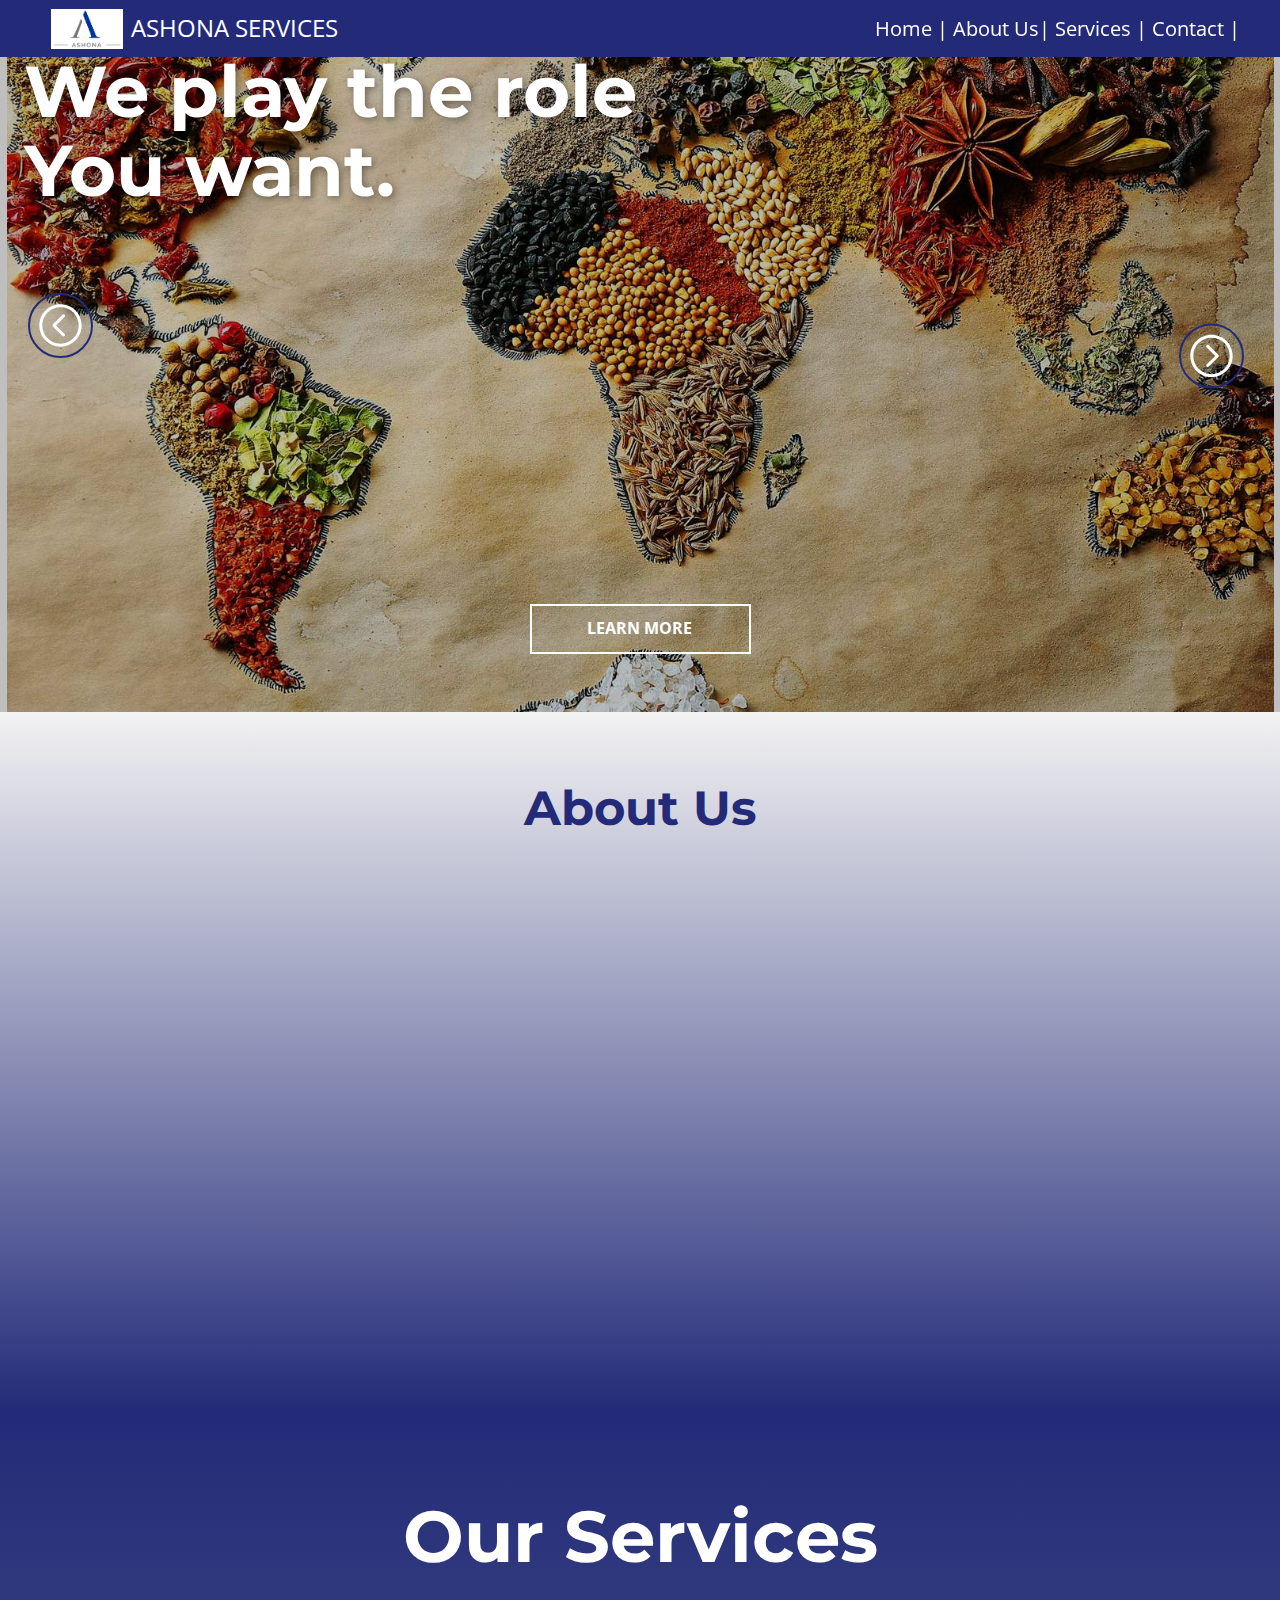
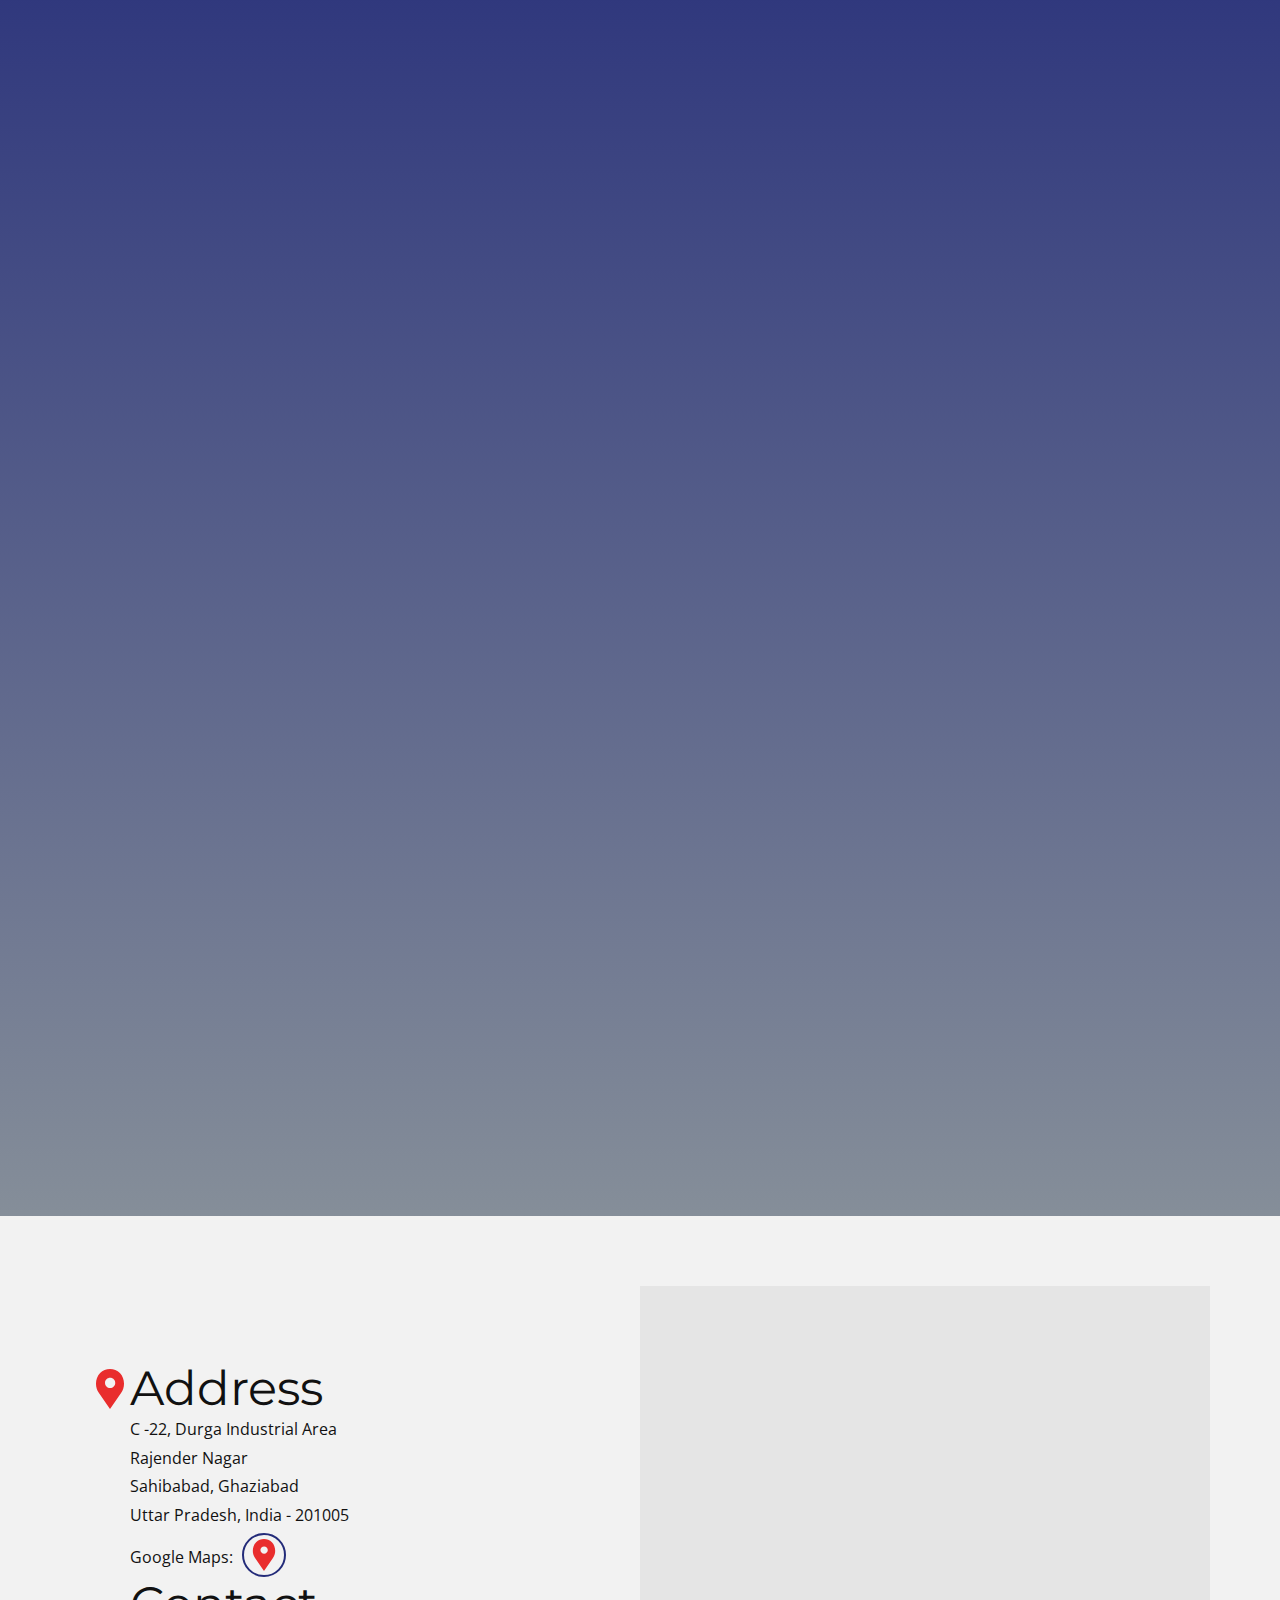
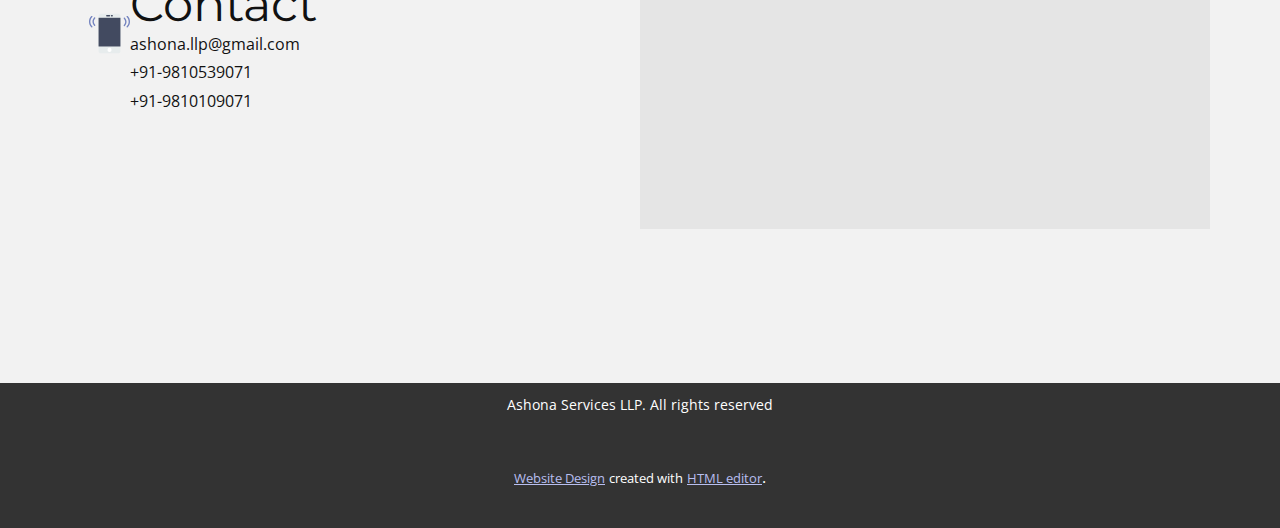
<file: index.html>
<!DOCTYPE html>
<html style="font-size: 16px;">
  <head>
    <meta name="viewport" content="width=device-width, initial-scale=1.0">
    <meta charset="utf-8">
    <meta name="keywords" content="​Join Accenture’s virtual program for new perspectives, ​Technology Of The Future, 01, 02, 03, 04, ​AI &amp;amp; Digital Platform, ​Essential 8 Emerging Technologies, ​Technology Of The Future, Join our newsletter">
    <meta name="description" content="">
    <meta name="page_type" content="np-template-header-footer-from-plugin">
    <title>Home</title>
    <link rel="stylesheet" href="nicepage.css" media="screen">
<link rel="stylesheet" href="Home.css" media="screen">
    <script class="u-script" type="text/javascript" src="jquery.js" defer=""></script>
    <script class="u-script" type="text/javascript" src="nicepage.js" defer=""></script>
    <meta name="generator" content="Nicepage 4.8.2, nicepage.com">
    <link id="u-theme-google-font" rel="stylesheet" href="https://fonts.googleapis.com/css?family=Montserrat:100,100i,200,200i,300,300i,400,400i,500,500i,600,600i,700,700i,800,800i,900,900i|Open+Sans:300,300i,400,400i,500,500i,600,600i,700,700i,800,800i">
    <link id="u-page-google-font" rel="stylesheet" href="https://fonts.googleapis.com/css?family=Montserrat:100,100i,200,200i,300,300i,400,400i,500,500i,600,600i,700,700i,800,800i,900,900i">
    
    
    
    
    
    <script type="application/ld+json">{
		"@context": "http://schema.org",
		"@type": "Organization",
		"name": "",
		"logo": "images/AshonaLogo.png"
}</script>
    <meta name="theme-color" content="#232b79">
    <meta property="og:title" content="Home">
    <meta property="og:type" content="website">
  </head>
  <body data-home-page="Home.html" data-home-page-title="Home" class="u-body u-overlap u-xl-mode"><header class="u-clearfix u-header u-palette-1-dark-1 u-sticky u-sticky-e144 u-header" id="sec-a184"><div class="u-clearfix u-sheet u-sheet-1">
        <p class="u-text u-text-1">ASHONA SERVICES</p>
        <a href="Home.html#carousel_278d" data-page-id="216157650" class="u-image u-logo u-image-1" data-image-width="342" data-image-height="190" title="Logo Home page">
          <img src="images/AshonaLogo.png" class="u-logo-image u-logo-image-1">
        </a>
        <p class="u-large-text u-text u-text-font u-text-variant u-text-2" data-animation-name="customAnimationIn" data-animation-duration="1000">
          <a href="Home.html#carousel_278d" data-page-id="216157650" class="u-active-none u-border-0 u-btn u-button-link u-button-style u-hover-none u-none u-text-body-alt-color u-btn-1">Home</a> | <a href="Home.html#carousel_d7d1" data-page-id="216157650" class="u-active-none u-border-none u-btn u-button-link u-button-style u-hover-none u-none u-text-body-alt-color u-btn-2">About Us</a>| <a href="Home.html#sec-227e" data-page-id="216157650" class="u-active-none u-border-none u-btn u-button-link u-button-style u-hover-none u-none u-text-body-alt-color u-btn-3">Services</a> | <a href="Home.html#sec-e476" data-page-id="216157650" class="u-active-none u-border-none u-btn u-button-link u-button-style u-hover-none u-none u-text-body-alt-color u-btn-4">Contact</a> | 
        </p>
      </div></header> 
    <section class="u-carousel u-slide u-valign-middle u-block-1465-1" id="carousel_278d" src="" data-image-width="1920" data-image-height="1026" data-interval="1750" data-u-ride="carousel">
      <ol class="u-absolute-hcenter u-carousel-indicators u-block-1465-2">
        <li data-u-target="#carousel_278d" data-u-slide-to="0" class="u-active u-grey-30 u-shape-circle" style="width: 10px; height: 10px;"></li>
        <li data-u-target="#carousel_278d" class="u-grey-30 u-shape-circle" data-u-slide-to="1" style="width: 10px; height: 10px;"></li>
        <li data-u-target="#carousel_278d" class="u-grey-30 u-shape-circle" data-u-slide-to="2" style="width: 10px; height: 10px;"></li>
        <li data-u-target="#carousel_278d" class="u-grey-30 u-shape-circle" data-u-slide-to="3" style="width: 10px; height: 10px;"></li>
      </ol>
      <div class="u-carousel-inner" role="listbox">
        <div class="u-active u-align-center u-carousel-item u-clearfix u-image u-image-contain u-shading u-section-1-1" src="" data-image-width="1600" data-image-height="899">
          <div class="u-clearfix u-sheet u-sheet-1">
            <h1 class="u-align-left u-custom-font u-font-montserrat u-text u-text-body-alt-color u-title u-text-1" data-animation-name="flipIn" data-animation-duration="2000" data-animation-direction="X" data-animation-delay="0">We play the role<br>You want.
            </h1>
            <a href="Home.html#carousel_d7d1" data-page-id="216157650" class="u-active-white u-border-2 u-border-white u-btn u-button-style u-hover-white u-none u-text-active-black u-text-body-alt-color u-text-hover-black u-btn-1">Learn more</a>
          </div>
        </div>
        <div class="u-align-center u-carousel-item u-clearfix u-image u-shading u-section-1-2" src="" data-image-width="833" data-image-height="711">
          <h1 class="u-align-left u-text u-text-default u-title u-text-1" data-animation-name="customAnimationIn" data-animation-duration="1000">Micro Nutrition<br>Fortified Food Products
          </h1>
        </div>
        <div class="u-align-center u-carousel-item u-clearfix u-image u-shading u-section-1-3" src="" data-image-width="1920" data-image-height="1080">
          <div class="u-clearfix u-sheet u-sheet-1">
            <h1 class="u-align-left u-text u-text-default u-title u-text-1" data-animation-name="customAnimationIn" data-animation-duration="1000" data-animation-direction="">Aiming towards a&nbsp;<br>Malnutrition-free India&nbsp;
            </h1>
          </div>
        </div>
        <div class="u-align-center u-carousel-item u-clearfix u-image u-shading u-section-1-4" src="" data-image-width="1200" data-image-height="800">
          <div class="u-clearfix u-sheet u-sheet-1">
            <h1 class="u-align-left u-text u-title u-text-1" data-animation-name="customAnimationIn" data-animation-duration="1000">Let us help you<br>Grow &amp; Manage your Business
            </h1>
          </div>
        </div>
      </div>
      <a class="u-border-2 u-border-palette-1-base u-carousel-control u-carousel-control-prev u-icon-circle u-text-body-alt-color u-text-hover-custom-color-3 u-block-1465-3" href="#carousel_278d" role="button" data-u-slide="prev">
        <span aria-hidden="true">
          <svg viewBox="0 0 129 129"><path d="m64.5,122.6c32,0 58.1-26 58.1-58.1s-26-58-58.1-58-58,26-58,58 26,58.1 58,58.1zm0-108c27.5,5.32907e-15 49.9,22.4 49.9,49.9s-22.4,49.9-49.9,49.9-49.9-22.4-49.9-49.9 22.4-49.9 49.9-49.9z"></path><path d="m70,93.5c0.8,0.8 1.8,1.2 2.9,1.2 1,0 2.1-0.4 2.9-1.2 1.6-1.6 1.6-4.2 0-5.8l-23.5-23.5 23.5-23.5c1.6-1.6 1.6-4.2 0-5.8s-4.2-1.6-5.8,0l-26.4,26.4c-0.8,0.8-1.2,1.8-1.2,2.9s0.4,2.1 1.2,2.9l26.4,26.4z"></path></svg>
        </span>
        <span class="sr-only">
          <svg viewBox="0 0 129 129"><path d="m64.5,122.6c32,0 58.1-26 58.1-58.1s-26-58-58.1-58-58,26-58,58 26,58.1 58,58.1zm0-108c27.5,5.32907e-15 49.9,22.4 49.9,49.9s-22.4,49.9-49.9,49.9-49.9-22.4-49.9-49.9 22.4-49.9 49.9-49.9z"></path><path d="m70,93.5c0.8,0.8 1.8,1.2 2.9,1.2 1,0 2.1-0.4 2.9-1.2 1.6-1.6 1.6-4.2 0-5.8l-23.5-23.5 23.5-23.5c1.6-1.6 1.6-4.2 0-5.8s-4.2-1.6-5.8,0l-26.4,26.4c-0.8,0.8-1.2,1.8-1.2,2.9s0.4,2.1 1.2,2.9l26.4,26.4z"></path></svg>
        </span>
      </a>
      <a class="u-absolute-vcenter u-border-2 u-border-palette-1-base u-carousel-control u-carousel-control-next u-icon-circle u-text-body-alt-color u-text-hover-custom-color-3 u-block-1465-4" href="#carousel_278d" role="button" data-u-slide="next">
        <span aria-hidden="true">
          <svg viewBox="0 0 129 129"><path d="M64.5,122.6c32,0,58.1-26,58.1-58.1S96.5,6.4,64.5,6.4S6.4,32.5,6.4,64.5S32.5,122.6,64.5,122.6z M64.5,14.6    c27.5,0,49.9,22.4,49.9,49.9S92,114.4,64.5,114.4S14.6,92,14.6,64.5S37,14.6,64.5,14.6z"></path><path d="m51.1,93.5c0.8,0.8 1.8,1.2 2.9,1.2 1,0 2.1-0.4 2.9-1.2l26.4-26.4c0.8-0.8 1.2-1.8 1.2-2.9 0-1.1-0.4-2.1-1.2-2.9l-26.4-26.4c-1.6-1.6-4.2-1.6-5.8,0-1.6,1.6-1.6,4.2 0,5.8l23.5,23.5-23.5,23.5c-1.6,1.6-1.6,4.2 0,5.8z"></path></svg>
        </span>
        <span class="sr-only">
          <svg viewBox="0 0 129 129"><path d="M64.5,122.6c32,0,58.1-26,58.1-58.1S96.5,6.4,64.5,6.4S6.4,32.5,6.4,64.5S32.5,122.6,64.5,122.6z M64.5,14.6    c27.5,0,49.9,22.4,49.9,49.9S92,114.4,64.5,114.4S14.6,92,14.6,64.5S37,14.6,64.5,14.6z"></path><path d="m51.1,93.5c0.8,0.8 1.8,1.2 2.9,1.2 1,0 2.1-0.4 2.9-1.2l26.4-26.4c0.8-0.8 1.2-1.8 1.2-2.9 0-1.1-0.4-2.1-1.2-2.9l-26.4-26.4c-1.6-1.6-4.2-1.6-5.8,0-1.6,1.6-1.6,4.2 0,5.8l23.5,23.5-23.5,23.5c-1.6,1.6-1.6,4.2 0,5.8z"></path></svg>
        </span>
      </a>
    </section>
    <section class="u-align-center u-clearfix u-gradient u-section-2" id="carousel_d7d1">
      <div class="u-clearfix u-sheet u-valign-middle-xs u-sheet-1">
        <h2 class="u-text u-text-default u-text-palette-1-base u-text-1">About Us<span style="font-weight: 700;"></span>
        </h2>
        <div class="u-align-justify u-container-style u-group u-palette-1-base u-radius-12 u-shape-round u-group-1" data-animation-name="customAnimationIn" data-animation-duration="1000">
          <div class="u-container-layout u-container-layout-1">
            <h3 class="u-text u-text-2" data-animation-name="customAnimationIn" data-animation-duration="1000" data-animation-direction="" data-animation-delay="1000"> We are a new start-up with a vision to provide financial
consulting and liaison for business houses for ease of business and to work on
the issue of malnutrition among the poor after the announcement by the honorable
Prime Minister Narendra Modi on the 75th Independence Day that
fortified rice will be provided through all Central government schemes to
tackle malnutrition. </h3>
          </div>
        </div>
      </div>
    </section>
    <section class="u-align-right u-clearfix u-gradient u-section-3" id="sec-227e">
      <div class="u-clearfix u-sheet u-sheet-1">
        <h1 class="u-text u-text-body-alt-color u-text-default u-title u-text-1">
          <span style="font-weight: 700;">Our </span>
          <span style="font-weight: 700;">Services</span>
          <span style="font-weight: 700;"></span>
        </h1>
        <h2 class="u-align-center u-text u-text-grey-10 u-text-2" data-animation-name="customAnimationIn" data-animation-duration="3250" data-animation-direction="" data-animation-delay="750"> We partner with you in your expectation to make quality products as per your requirements. We play the role you want us to play. Starting form sourcing of raw materials or doing the whole processing or part processing, manufacturing in whole or in part, packing and delivery, we can come in handy wherever you want us to be.</h2>
        <div class="u-container-style u-group u-shape-rectangle u-group-1" data-animation-name="customAnimationIn" data-animation-duration="1000" data-animation-direction="X">
          <div class="u-container-layout u-container-layout-1">
            <div class="u-list u-list-1">
              <div class="u-repeater u-repeater-1">
                <div class="u-container-style u-image u-list-item u-repeater-item u-image-1" data-image-width="600" data-image-height="490">
                  <div class="u-container-layout u-similar-container u-container-layout-2">
                    <a href="Home.html#sec-227e" data-page-id="216157650" class="u-border-2 u-border-hover-custom-color-2 u-btn u-btn-round u-button-style u-hover-custom-color-2 u-palette-2-base u-radius-50 u-btn-1">fortified food products</a>
                  </div>
                </div>
                <div class="u-align-center u-container-style u-image u-list-item u-repeater-item u-image-2" data-image-width="2121" data-image-height="1414">
                  <div class="u-container-layout u-similar-container u-container-layout-3">
                    <a href="Home.html#sec-227e" data-page-id="216157650" class="u-border-2 u-border-hover-custom-color-2 u-btn u-btn-round u-button-style u-hover-custom-color-2 u-palette-2-base u-radius-50 u-btn-2">consulting</a>
                  </div>
                </div>
                <div class="u-align-center u-container-style u-image u-list-item u-repeater-item u-image-3" data-image-width="1600" data-image-height="600">
                  <div class="u-container-layout u-similar-container u-container-layout-4">
                    <a href="Home.html#sec-227e" data-page-id="216157650" class="u-border-2 u-border-hover-custom-color-2 u-btn u-btn-round u-button-style u-hover-custom-color-2 u-palette-2-base u-radius-50 u-btn-3">liasoning</a>
                  </div>
                </div>
                <div class="u-align-left u-container-style u-image u-list-item u-repeater-item u-image-4" data-image-width="612" data-image-height="408">
                  <div class="u-container-layout u-similar-container u-container-layout-5">
                    <a href="https://nicepage.app" class="u-border-2 u-border-hover-custom-color-2 u-btn u-btn-round u-button-style u-hover-custom-color-2 u-palette-2-base u-radius-50 u-btn-4">other services</a>
                  </div>
                </div>
              </div>
            </div>
          </div>
        </div>
      </div>
    </section>
    <section class="u-clearfix u-grey-5 u-section-4" id="sec-e476">
      <div class="u-clearfix u-sheet u-sheet-1">
        <div class="u-clearfix u-expanded-width u-layout-wrap u-layout-wrap-1">
          <div class="u-layout">
            <div class="u-layout-row">
              <div class="u-align-left u-container-style u-layout-cell u-left-cell u-size-30 u-layout-cell-1">
                <div class="u-container-layout u-container-layout-1">
                  <h2 class="u-text u-text-1">Address</h2>
                  <p class="u-text u-text-2">C -22, Durga Industrial Area</p><span class="u-icon u-text-custom-color-3 u-icon-1"><svg class="u-svg-link" preserveAspectRatio="xMidYMin slice" viewBox="0 0 54.757 54.757" style=""><use xmlns:xlink="http://www.w3.org/1999/xlink" xlink:href="#svg-6f25"></use></svg><svg class="u-svg-content" viewBox="0 0 54.757 54.757" x="0px" y="0px" id="svg-6f25" style="enable-background:new 0 0 54.757 54.757;"><path d="M40.94,5.617C37.318,1.995,32.502,0,27.38,0c-5.123,0-9.938,1.995-13.56,5.617c-6.703,6.702-7.536,19.312-1.804,26.952
	L27.38,54.757L42.721,32.6C48.476,24.929,47.643,12.319,40.94,5.617z M27.557,26c-3.859,0-7-3.141-7-7s3.141-7,7-7s7,3.141,7,7
	S31.416,26,27.557,26z"></path></svg></span>
                  <p class="u-text u-text-3">Rajender Nagar<br>Sahibabad, Ghaziabad<br>Uttar Pradesh, India - 201005<br>
                  </p><span class="u-border-2 u-border-palette-1-base u-icon u-icon-circle u-text-custom-color-3 u-icon-2" data-href="https://maps.app.goo.gl/U63VTgvyzmmoVGf26" data-target="_blank"><svg class="u-svg-link" preserveAspectRatio="xMidYMin slice" viewBox="0 0 52 52" style=""><use xmlns:xlink="http://www.w3.org/1999/xlink" xlink:href="#svg-ebec"></use></svg><svg class="u-svg-content" viewBox="0 0 52 52" x="0px" y="0px" id="svg-ebec" style="enable-background:new 0 0 52 52;"><path style="fill:currentColor;" d="M38.853,5.324L38.853,5.324c-7.098-7.098-18.607-7.098-25.706,0h0
	C6.751,11.72,6.031,23.763,11.459,31L26,52l14.541-21C45.969,23.763,45.249,11.72,38.853,5.324z M26.177,24c-3.314,0-6-2.686-6-6
	s2.686-6,6-6s6,2.686,6,6S29.491,24,26.177,24z"></path></svg></span>
                  <p class="u-text u-text-default u-text-4"> Google Maps:&nbsp;</p>
                  <h2 class="u-text u-text-5">Contact</h2>
                  <p class="u-text u-text-6">ashona.llp@gmail.com<br>+91-9810539071<br>+91-9810109071
                  </p><span class="u-icon u-icon-3"><svg class="u-svg-link" preserveAspectRatio="xMidYMin slice" viewBox="0 0 59.998 59.998" style=""><use xmlns:xlink="http://www.w3.org/1999/xlink" xlink:href="#svg-6bf6"></use></svg><svg xmlns="http://www.w3.org/2000/svg" xmlns:xlink="http://www.w3.org/1999/xlink" version="1.1" xml:space="preserve" class="u-svg-content" viewBox="0 0 59.998 59.998" x="0px" y="0px" id="svg-6bf6" style="enable-background:new 0 0 59.998 59.998;"><path style="fill:#E7ECED;" d="M42.594,58.999H17.404c-1.881,0-3.405-1.525-3.405-3.405V4.404c0-1.881,1.525-3.405,3.405-3.405
	h25.189c1.881,0,3.405,1.525,3.405,3.405v51.189C45.999,57.474,44.474,58.999,42.594,58.999z"></path><circle style="fill:#FFFFFF;" cx="29.999" cy="53.999" r="3"></circle><path style="fill:#424A60;" d="M29.999,4.999h-4c-0.553,0-1-0.447-1-1s0.447-1,1-1h4c0.553,0,1,0.447,1,1S30.552,4.999,29.999,4.999
	z"></path><path style="fill:#424A60;" d="M33.999,4.999h-1c-0.553,0-1-0.447-1-1s0.447-1,1-1h1c0.553,0,1,0.447,1,1S34.552,4.999,33.999,4.999
	z"></path><path style="fill:#7383BF;" d="M55.904,21.241c-0.256,0-0.512-0.098-0.707-0.293c-0.391-0.391-0.391-1.023,0-1.414
	c3.736-3.736,3.736-9.815,0-13.552c-0.391-0.391-0.391-1.023,0-1.414s1.023-0.391,1.414,0c4.516,4.516,4.516,11.864,0,16.38
	C56.416,21.144,56.16,21.241,55.904,21.241z"></path><path style="fill:#7383BF;" d="M51.693,19.241c-0.256,0-0.512-0.098-0.707-0.293c-0.391-0.391-0.391-1.023,0-1.414
	c1.237-1.236,1.918-2.884,1.918-4.638s-0.681-3.401-1.918-4.639c-0.391-0.391-0.391-1.023,0-1.414s1.023-0.391,1.414,0
	c1.615,1.614,2.504,3.765,2.504,6.053s-0.889,4.438-2.504,6.052C52.205,19.144,51.949,19.241,51.693,19.241z"></path><path style="fill:#7383BF;" d="M4.094,21.241c-0.256,0-0.512-0.098-0.707-0.293c-4.516-4.516-4.516-11.864,0-16.38
	c0.391-0.391,1.023-0.391,1.414,0s0.391,1.023,0,1.414c-3.736,3.736-3.736,9.815,0,13.552c0.391,0.391,0.391,1.023,0,1.414
	C4.605,21.144,4.35,21.241,4.094,21.241z"></path><path style="fill:#7383BF;" d="M8.305,18.966c-0.256,0-0.512-0.098-0.707-0.293c-1.615-1.614-2.504-3.765-2.504-6.053
	s0.889-4.438,2.504-6.052c0.391-0.391,1.023-0.391,1.414,0s0.391,1.023,0,1.414c-1.237,1.236-1.918,2.884-1.918,4.638
	s0.681,3.401,1.918,4.639c0.391,0.391,0.391,1.023,0,1.414C8.816,18.868,8.561,18.966,8.305,18.966z"></path><rect x="13.999" y="6.999" style="fill:#424A60;" width="32" height="42"></rect></svg></span>
                </div>
              </div>
              <div class="u-container-style u-layout-cell u-right-cell u-size-30 u-layout-cell-2">
                <div class="u-container-layout u-container-layout-2">
                  <div class="u-expanded u-grey-10 u-map">
                    <div class="embed-responsive">
                      <iframe class="embed-responsive-item" src="//maps.google.com/maps?output=embed&amp;q=durga%20industrial%20park%2C%20rajender%20nagar%20metro%20station%2C%20ghaziabad&amp;t=m" data-map="[base64]"></iframe>
                    </div>
                  </div>
                </div>
              </div>
            </div>
          </div>
        </div>
      </div>
    </section>
    <style class="u-overlap-style">.u-overlap:not(.u-sticky-scroll) .u-header {
background-color: #232b79 !important
}</style>
    
    
    <footer class="u-align-center u-clearfix u-footer u-grey-80 u-footer" id="sec-b796"><div class="u-clearfix u-sheet u-valign-middle u-sheet-1">
        <p class="u-small-text u-text u-text-variant u-text-1">Ashona Services LLP. All rights reserved</p>
      </div></footer>
    <section class="u-backlink u-clearfix u-grey-80">
      <a class="u-link" href="https://nicepage.com/website-design" target="_blank">
        <span>Website Design</span>
      </a>
      <p class="u-text">
        <span>created with</span>
      </p>
      <a class="u-link" href="https://nicepage.com/wysiwyg-html-editor" target="_blank">
        <span>HTML editor</span>
      </a>. 
    </section>
  </body>
</html>
</file>
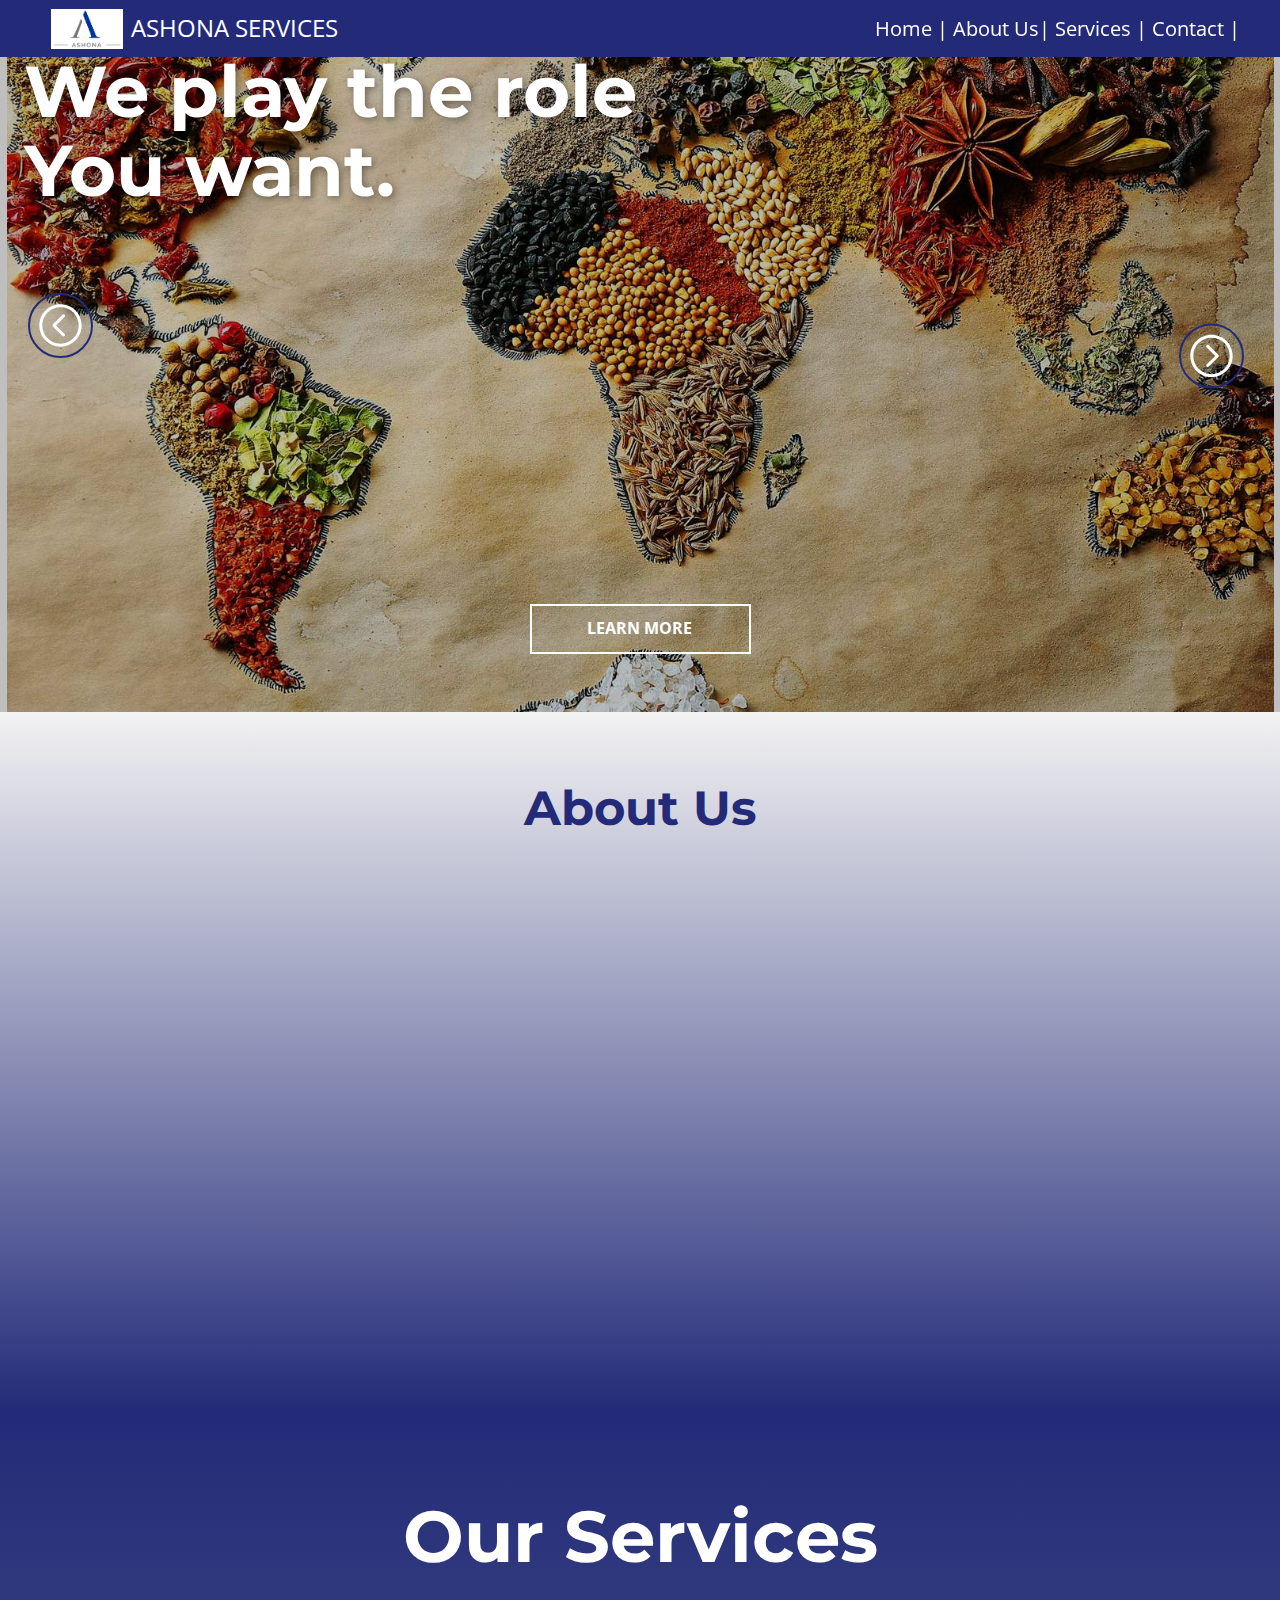
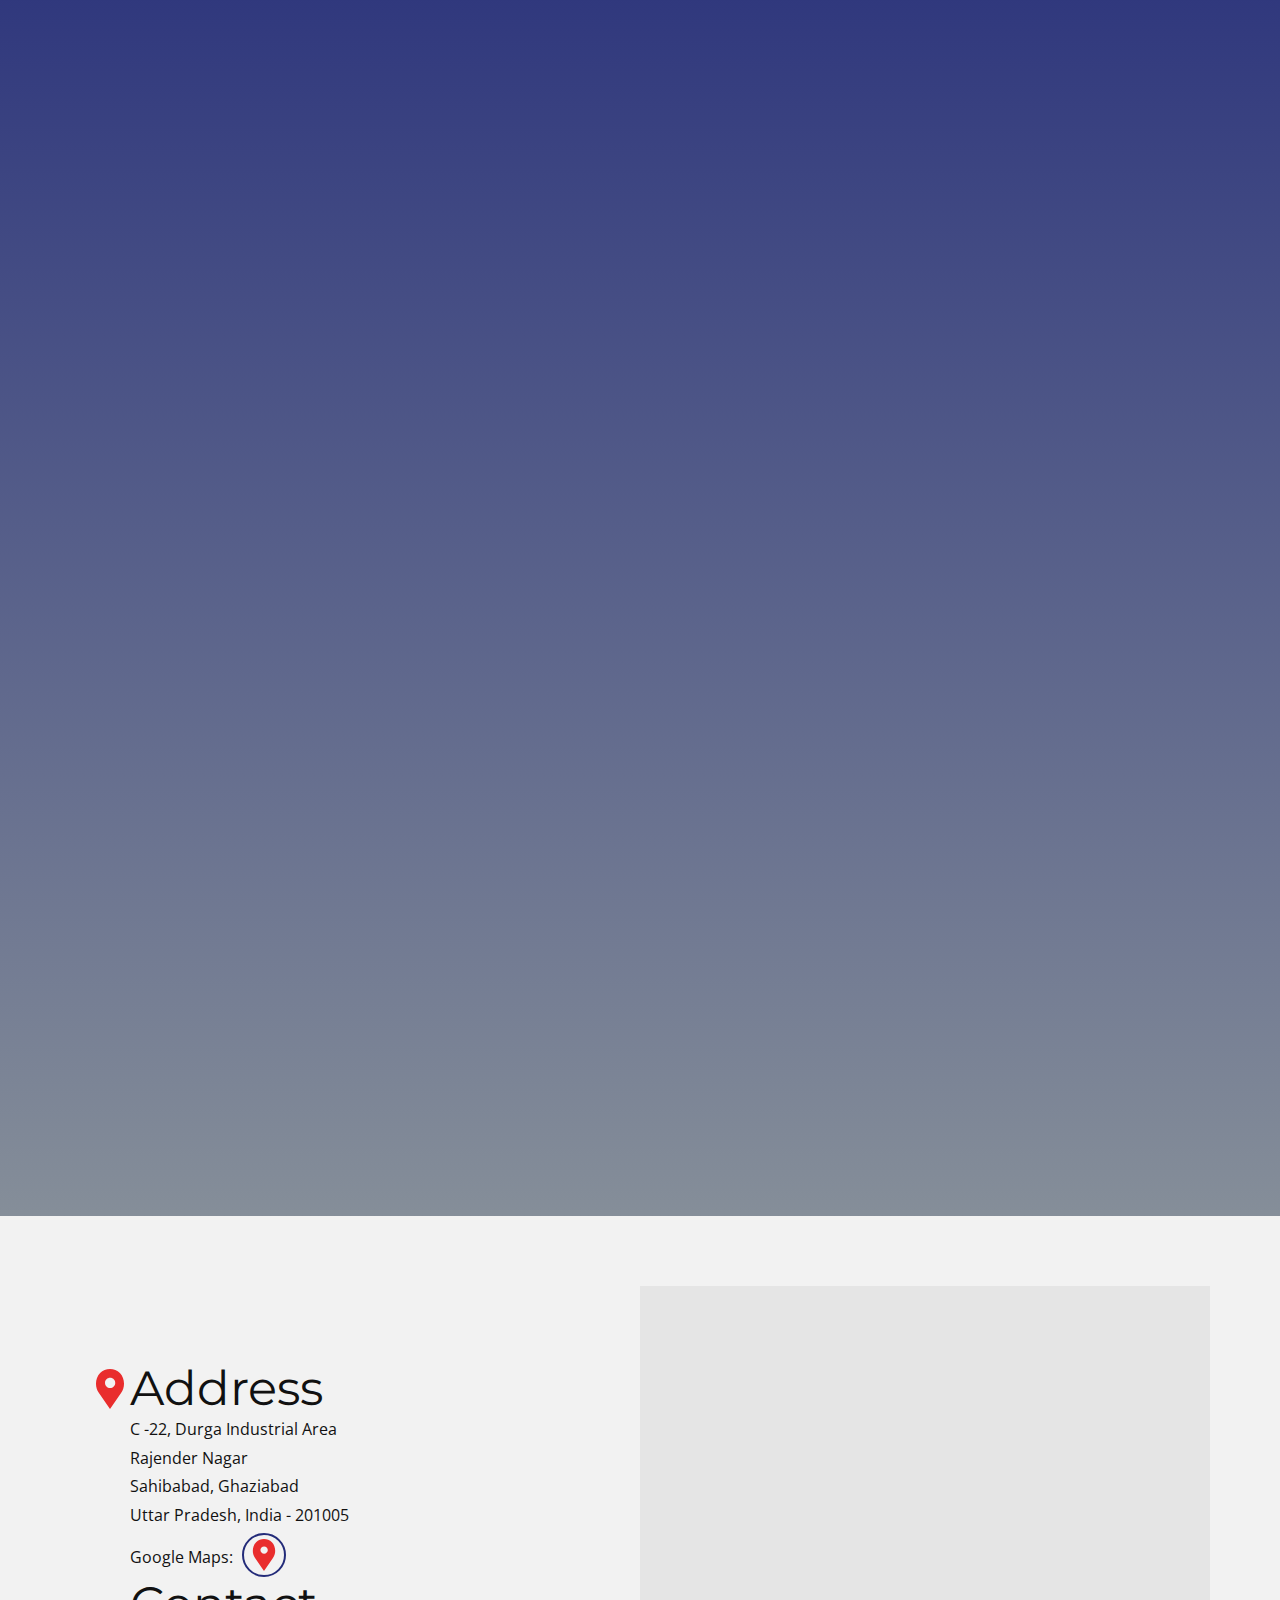
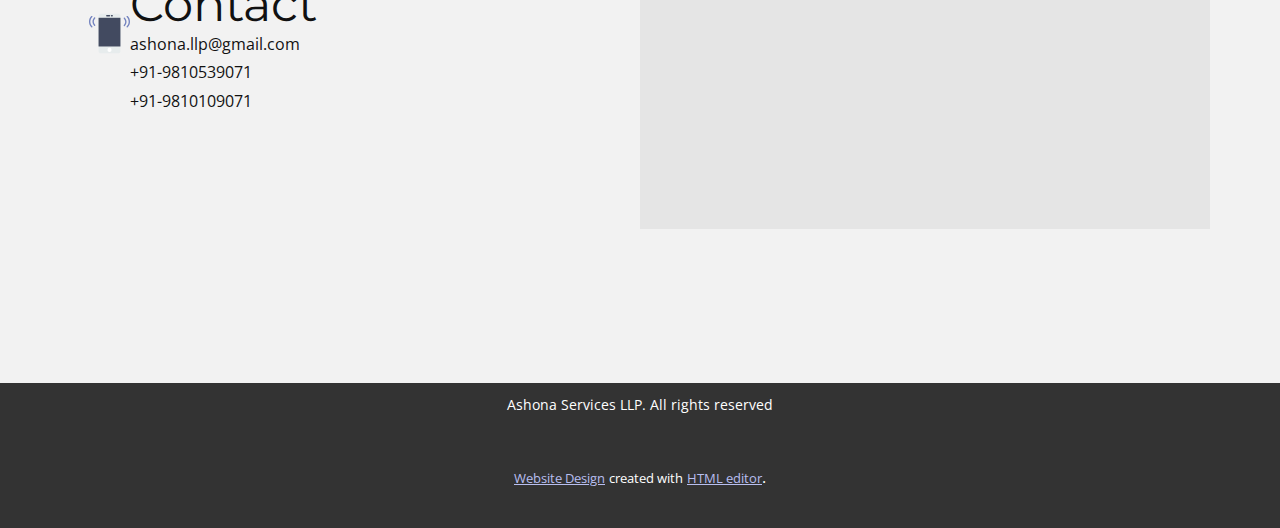
<file: Home.html>
<!DOCTYPE html>
<html style="font-size: 16px;">
  <head>
    <meta name="viewport" content="width=device-width, initial-scale=1.0">
    <meta charset="utf-8">
    <meta name="keywords" content="​Join Accenture’s virtual program for new perspectives, ​Technology Of The Future, 01, 02, 03, 04, ​AI &amp;amp; Digital Platform, ​Essential 8 Emerging Technologies, ​Technology Of The Future, Join our newsletter">
    <meta name="description" content="">
    <meta name="page_type" content="np-template-header-footer-from-plugin">
    <title>Home</title>
    <link rel="stylesheet" href="nicepage.css" media="screen">
<link rel="stylesheet" href="Home.css" media="screen">
    <script class="u-script" type="text/javascript" src="jquery.js" defer=""></script>
    <script class="u-script" type="text/javascript" src="nicepage.js" defer=""></script>
    <meta name="generator" content="Nicepage 4.8.2, nicepage.com">
    <link id="u-theme-google-font" rel="stylesheet" href="https://fonts.googleapis.com/css?family=Montserrat:100,100i,200,200i,300,300i,400,400i,500,500i,600,600i,700,700i,800,800i,900,900i|Open+Sans:300,300i,400,400i,500,500i,600,600i,700,700i,800,800i">
    <link id="u-page-google-font" rel="stylesheet" href="https://fonts.googleapis.com/css?family=Montserrat:100,100i,200,200i,300,300i,400,400i,500,500i,600,600i,700,700i,800,800i,900,900i">
    
    
    
    
    
    <script type="application/ld+json">{
		"@context": "http://schema.org",
		"@type": "Organization",
		"name": "",
		"logo": "images/AshonaLogo.png"
}</script>
    <meta name="theme-color" content="#232b79">
    <meta property="og:title" content="Home">
    <meta property="og:type" content="website">
  </head>
  <body class="u-body u-overlap u-xl-mode"><header class="u-clearfix u-header u-palette-1-dark-1 u-sticky u-sticky-e144 u-header" id="sec-a184"><div class="u-clearfix u-sheet u-sheet-1">
        <p class="u-text u-text-1">ASHONA SERVICES</p>
        <a href="Home.html#carousel_278d" data-page-id="216157650" class="u-image u-logo u-image-1" data-image-width="342" data-image-height="190" title="Logo Home page">
          <img src="images/AshonaLogo.png" class="u-logo-image u-logo-image-1">
        </a>
        <p class="u-large-text u-text u-text-font u-text-variant u-text-2" data-animation-name="customAnimationIn" data-animation-duration="1000">
          <a href="Home.html#carousel_278d" data-page-id="216157650" class="u-active-none u-border-0 u-btn u-button-link u-button-style u-hover-none u-none u-text-body-alt-color u-btn-1">Home</a> | <a href="Home.html#carousel_d7d1" data-page-id="216157650" class="u-active-none u-border-none u-btn u-button-link u-button-style u-hover-none u-none u-text-body-alt-color u-btn-2">About Us</a>| <a href="Home.html#sec-227e" data-page-id="216157650" class="u-active-none u-border-none u-btn u-button-link u-button-style u-hover-none u-none u-text-body-alt-color u-btn-3">Services</a> | <a href="Home.html#sec-e476" data-page-id="216157650" class="u-active-none u-border-none u-btn u-button-link u-button-style u-hover-none u-none u-text-body-alt-color u-btn-4">Contact</a> | 
        </p>
      </div></header> 
    <section class="u-carousel u-slide u-valign-middle u-block-1465-1" id="carousel_278d" src="" data-image-width="1920" data-image-height="1026" data-interval="1750" data-u-ride="carousel">
      <ol class="u-absolute-hcenter u-carousel-indicators u-block-1465-2">
        <li data-u-target="#carousel_278d" data-u-slide-to="0" class="u-active u-grey-30 u-shape-circle" style="width: 10px; height: 10px;"></li>
        <li data-u-target="#carousel_278d" class="u-grey-30 u-shape-circle" data-u-slide-to="1" style="width: 10px; height: 10px;"></li>
        <li data-u-target="#carousel_278d" class="u-grey-30 u-shape-circle" data-u-slide-to="2" style="width: 10px; height: 10px;"></li>
        <li data-u-target="#carousel_278d" class="u-grey-30 u-shape-circle" data-u-slide-to="3" style="width: 10px; height: 10px;"></li>
      </ol>
      <div class="u-carousel-inner" role="listbox">
        <div class="u-active u-align-center u-carousel-item u-clearfix u-image u-image-contain u-shading u-section-1-1" src="" data-image-width="1600" data-image-height="899">
          <div class="u-clearfix u-sheet u-sheet-1">
            <h1 class="u-align-left u-custom-font u-font-montserrat u-text u-text-body-alt-color u-title u-text-1" data-animation-name="flipIn" data-animation-duration="2000" data-animation-direction="X" data-animation-delay="0">We play the role<br>You want.
            </h1>
            <a href="Home.html#carousel_d7d1" data-page-id="216157650" class="u-active-white u-border-2 u-border-white u-btn u-button-style u-hover-white u-none u-text-active-black u-text-body-alt-color u-text-hover-black u-btn-1">Learn more</a>
          </div>
        </div>
        <div class="u-align-center u-carousel-item u-clearfix u-image u-shading u-section-1-2" src="" data-image-width="833" data-image-height="711">
          <h1 class="u-align-left u-text u-text-default u-title u-text-1" data-animation-name="customAnimationIn" data-animation-duration="1000">Micro Nutrition<br>Fortified Food Products
          </h1>
        </div>
        <div class="u-align-center u-carousel-item u-clearfix u-image u-shading u-section-1-3" src="" data-image-width="1920" data-image-height="1080">
          <div class="u-clearfix u-sheet u-sheet-1">
            <h1 class="u-align-left u-text u-text-default u-title u-text-1" data-animation-name="customAnimationIn" data-animation-duration="1000" data-animation-direction="">Aiming towards a&nbsp;<br>Malnutrition-free India&nbsp;
            </h1>
          </div>
        </div>
        <div class="u-align-center u-carousel-item u-clearfix u-image u-shading u-section-1-4" src="" data-image-width="1200" data-image-height="800">
          <div class="u-clearfix u-sheet u-sheet-1">
            <h1 class="u-align-left u-text u-title u-text-1" data-animation-name="customAnimationIn" data-animation-duration="1000">Let us help you<br>Grow &amp; Manage your Business
            </h1>
          </div>
        </div>
      </div>
      <a class="u-border-2 u-border-palette-1-base u-carousel-control u-carousel-control-prev u-icon-circle u-text-body-alt-color u-text-hover-custom-color-3 u-block-1465-3" href="#carousel_278d" role="button" data-u-slide="prev">
        <span aria-hidden="true">
          <svg viewBox="0 0 129 129"><path d="m64.5,122.6c32,0 58.1-26 58.1-58.1s-26-58-58.1-58-58,26-58,58 26,58.1 58,58.1zm0-108c27.5,5.32907e-15 49.9,22.4 49.9,49.9s-22.4,49.9-49.9,49.9-49.9-22.4-49.9-49.9 22.4-49.9 49.9-49.9z"></path><path d="m70,93.5c0.8,0.8 1.8,1.2 2.9,1.2 1,0 2.1-0.4 2.9-1.2 1.6-1.6 1.6-4.2 0-5.8l-23.5-23.5 23.5-23.5c1.6-1.6 1.6-4.2 0-5.8s-4.2-1.6-5.8,0l-26.4,26.4c-0.8,0.8-1.2,1.8-1.2,2.9s0.4,2.1 1.2,2.9l26.4,26.4z"></path></svg>
        </span>
        <span class="sr-only">
          <svg viewBox="0 0 129 129"><path d="m64.5,122.6c32,0 58.1-26 58.1-58.1s-26-58-58.1-58-58,26-58,58 26,58.1 58,58.1zm0-108c27.5,5.32907e-15 49.9,22.4 49.9,49.9s-22.4,49.9-49.9,49.9-49.9-22.4-49.9-49.9 22.4-49.9 49.9-49.9z"></path><path d="m70,93.5c0.8,0.8 1.8,1.2 2.9,1.2 1,0 2.1-0.4 2.9-1.2 1.6-1.6 1.6-4.2 0-5.8l-23.5-23.5 23.5-23.5c1.6-1.6 1.6-4.2 0-5.8s-4.2-1.6-5.8,0l-26.4,26.4c-0.8,0.8-1.2,1.8-1.2,2.9s0.4,2.1 1.2,2.9l26.4,26.4z"></path></svg>
        </span>
      </a>
      <a class="u-absolute-vcenter u-border-2 u-border-palette-1-base u-carousel-control u-carousel-control-next u-icon-circle u-text-body-alt-color u-text-hover-custom-color-3 u-block-1465-4" href="#carousel_278d" role="button" data-u-slide="next">
        <span aria-hidden="true">
          <svg viewBox="0 0 129 129"><path d="M64.5,122.6c32,0,58.1-26,58.1-58.1S96.5,6.4,64.5,6.4S6.4,32.5,6.4,64.5S32.5,122.6,64.5,122.6z M64.5,14.6    c27.5,0,49.9,22.4,49.9,49.9S92,114.4,64.5,114.4S14.6,92,14.6,64.5S37,14.6,64.5,14.6z"></path><path d="m51.1,93.5c0.8,0.8 1.8,1.2 2.9,1.2 1,0 2.1-0.4 2.9-1.2l26.4-26.4c0.8-0.8 1.2-1.8 1.2-2.9 0-1.1-0.4-2.1-1.2-2.9l-26.4-26.4c-1.6-1.6-4.2-1.6-5.8,0-1.6,1.6-1.6,4.2 0,5.8l23.5,23.5-23.5,23.5c-1.6,1.6-1.6,4.2 0,5.8z"></path></svg>
        </span>
        <span class="sr-only">
          <svg viewBox="0 0 129 129"><path d="M64.5,122.6c32,0,58.1-26,58.1-58.1S96.5,6.4,64.5,6.4S6.4,32.5,6.4,64.5S32.5,122.6,64.5,122.6z M64.5,14.6    c27.5,0,49.9,22.4,49.9,49.9S92,114.4,64.5,114.4S14.6,92,14.6,64.5S37,14.6,64.5,14.6z"></path><path d="m51.1,93.5c0.8,0.8 1.8,1.2 2.9,1.2 1,0 2.1-0.4 2.9-1.2l26.4-26.4c0.8-0.8 1.2-1.8 1.2-2.9 0-1.1-0.4-2.1-1.2-2.9l-26.4-26.4c-1.6-1.6-4.2-1.6-5.8,0-1.6,1.6-1.6,4.2 0,5.8l23.5,23.5-23.5,23.5c-1.6,1.6-1.6,4.2 0,5.8z"></path></svg>
        </span>
      </a>
    </section>
    <section class="u-align-center u-clearfix u-gradient u-section-2" id="carousel_d7d1">
      <div class="u-clearfix u-sheet u-valign-middle-xs u-sheet-1">
        <h2 class="u-text u-text-default u-text-palette-1-base u-text-1">About Us<span style="font-weight: 700;"></span>
        </h2>
        <div class="u-align-justify u-container-style u-group u-palette-1-base u-radius-12 u-shape-round u-group-1" data-animation-name="customAnimationIn" data-animation-duration="1000">
          <div class="u-container-layout u-container-layout-1">
            <h3 class="u-text u-text-2" data-animation-name="customAnimationIn" data-animation-duration="1000" data-animation-direction="" data-animation-delay="1000"> We are a new start-up with a vision to provide financial
consulting and liaison for business houses for ease of business and to work on
the issue of malnutrition among the poor after the announcement by the honorable
Prime Minister Narendra Modi on the 75th Independence Day that
fortified rice will be provided through all Central government schemes to
tackle malnutrition. </h3>
          </div>
        </div>
      </div>
    </section>
    <section class="u-align-right u-clearfix u-gradient u-section-3" id="sec-227e">
      <div class="u-clearfix u-sheet u-sheet-1">
        <h1 class="u-text u-text-body-alt-color u-text-default u-title u-text-1">
          <span style="font-weight: 700;">Our </span>
          <span style="font-weight: 700;">Services</span>
          <span style="font-weight: 700;"></span>
        </h1>
        <h2 class="u-align-center u-text u-text-grey-10 u-text-2" data-animation-name="customAnimationIn" data-animation-duration="3250" data-animation-direction="" data-animation-delay="750"> We partner with you in your expectation to make quality products as per your requirements. We play the role you want us to play. Starting form sourcing of raw materials or doing the whole processing or part processing, manufacturing in whole or in part, packing and delivery, we can come in handy wherever you want us to be.</h2>
        <div class="u-container-style u-group u-shape-rectangle u-group-1" data-animation-name="customAnimationIn" data-animation-duration="1000" data-animation-direction="X">
          <div class="u-container-layout u-container-layout-1">
            <div class="u-list u-list-1">
              <div class="u-repeater u-repeater-1">
                <div class="u-container-style u-image u-list-item u-repeater-item u-image-1" data-image-width="600" data-image-height="490">
                  <div class="u-container-layout u-similar-container u-container-layout-2">
                    <a href="Home.html#sec-227e" data-page-id="216157650" class="u-border-2 u-border-hover-custom-color-2 u-btn u-btn-round u-button-style u-hover-custom-color-2 u-palette-2-base u-radius-50 u-btn-1">fortified food products</a>
                  </div>
                </div>
                <div class="u-align-center u-container-style u-image u-list-item u-repeater-item u-image-2" data-image-width="2121" data-image-height="1414">
                  <div class="u-container-layout u-similar-container u-container-layout-3">
                    <a href="Home.html#sec-227e" data-page-id="216157650" class="u-border-2 u-border-hover-custom-color-2 u-btn u-btn-round u-button-style u-hover-custom-color-2 u-palette-2-base u-radius-50 u-btn-2">consulting</a>
                  </div>
                </div>
                <div class="u-align-center u-container-style u-image u-list-item u-repeater-item u-image-3" data-image-width="1600" data-image-height="600">
                  <div class="u-container-layout u-similar-container u-container-layout-4">
                    <a href="Home.html#sec-227e" data-page-id="216157650" class="u-border-2 u-border-hover-custom-color-2 u-btn u-btn-round u-button-style u-hover-custom-color-2 u-palette-2-base u-radius-50 u-btn-3">liasoning</a>
                  </div>
                </div>
                <div class="u-align-left u-container-style u-image u-list-item u-repeater-item u-image-4" data-image-width="612" data-image-height="408">
                  <div class="u-container-layout u-similar-container u-container-layout-5">
                    <a href="https://nicepage.app" class="u-border-2 u-border-hover-custom-color-2 u-btn u-btn-round u-button-style u-hover-custom-color-2 u-palette-2-base u-radius-50 u-btn-4">other services</a>
                  </div>
                </div>
              </div>
            </div>
          </div>
        </div>
      </div>
    </section>
    <section class="u-clearfix u-grey-5 u-section-4" id="sec-e476">
      <div class="u-clearfix u-sheet u-sheet-1">
        <div class="u-clearfix u-expanded-width u-layout-wrap u-layout-wrap-1">
          <div class="u-layout">
            <div class="u-layout-row">
              <div class="u-align-left u-container-style u-layout-cell u-left-cell u-size-30 u-layout-cell-1">
                <div class="u-container-layout u-container-layout-1">
                  <h2 class="u-text u-text-1">Address</h2>
                  <p class="u-text u-text-2">C -22, Durga Industrial Area</p><span class="u-icon u-text-custom-color-3 u-icon-1"><svg class="u-svg-link" preserveAspectRatio="xMidYMin slice" viewBox="0 0 54.757 54.757" style=""><use xmlns:xlink="http://www.w3.org/1999/xlink" xlink:href="#svg-6f25"></use></svg><svg class="u-svg-content" viewBox="0 0 54.757 54.757" x="0px" y="0px" id="svg-6f25" style="enable-background:new 0 0 54.757 54.757;"><path d="M40.94,5.617C37.318,1.995,32.502,0,27.38,0c-5.123,0-9.938,1.995-13.56,5.617c-6.703,6.702-7.536,19.312-1.804,26.952
	L27.38,54.757L42.721,32.6C48.476,24.929,47.643,12.319,40.94,5.617z M27.557,26c-3.859,0-7-3.141-7-7s3.141-7,7-7s7,3.141,7,7
	S31.416,26,27.557,26z"></path></svg></span>
                  <p class="u-text u-text-3">Rajender Nagar<br>Sahibabad, Ghaziabad<br>Uttar Pradesh, India - 201005<br>
                  </p><span class="u-border-2 u-border-palette-1-base u-icon u-icon-circle u-text-custom-color-3 u-icon-2" data-href="https://maps.app.goo.gl/U63VTgvyzmmoVGf26" data-target="_blank"><svg class="u-svg-link" preserveAspectRatio="xMidYMin slice" viewBox="0 0 52 52" style=""><use xmlns:xlink="http://www.w3.org/1999/xlink" xlink:href="#svg-ebec"></use></svg><svg class="u-svg-content" viewBox="0 0 52 52" x="0px" y="0px" id="svg-ebec" style="enable-background:new 0 0 52 52;"><path style="fill:currentColor;" d="M38.853,5.324L38.853,5.324c-7.098-7.098-18.607-7.098-25.706,0h0
	C6.751,11.72,6.031,23.763,11.459,31L26,52l14.541-21C45.969,23.763,45.249,11.72,38.853,5.324z M26.177,24c-3.314,0-6-2.686-6-6
	s2.686-6,6-6s6,2.686,6,6S29.491,24,26.177,24z"></path></svg></span>
                  <p class="u-text u-text-default u-text-4"> Google Maps:&nbsp;</p>
                  <h2 class="u-text u-text-5">Contact</h2>
                  <p class="u-text u-text-6">ashona.llp@gmail.com<br>+91-9810539071<br>+91-9810109071
                  </p><span class="u-icon u-icon-3"><svg class="u-svg-link" preserveAspectRatio="xMidYMin slice" viewBox="0 0 59.998 59.998" style=""><use xmlns:xlink="http://www.w3.org/1999/xlink" xlink:href="#svg-6bf6"></use></svg><svg xmlns="http://www.w3.org/2000/svg" xmlns:xlink="http://www.w3.org/1999/xlink" version="1.1" xml:space="preserve" class="u-svg-content" viewBox="0 0 59.998 59.998" x="0px" y="0px" id="svg-6bf6" style="enable-background:new 0 0 59.998 59.998;"><path style="fill:#E7ECED;" d="M42.594,58.999H17.404c-1.881,0-3.405-1.525-3.405-3.405V4.404c0-1.881,1.525-3.405,3.405-3.405
	h25.189c1.881,0,3.405,1.525,3.405,3.405v51.189C45.999,57.474,44.474,58.999,42.594,58.999z"></path><circle style="fill:#FFFFFF;" cx="29.999" cy="53.999" r="3"></circle><path style="fill:#424A60;" d="M29.999,4.999h-4c-0.553,0-1-0.447-1-1s0.447-1,1-1h4c0.553,0,1,0.447,1,1S30.552,4.999,29.999,4.999
	z"></path><path style="fill:#424A60;" d="M33.999,4.999h-1c-0.553,0-1-0.447-1-1s0.447-1,1-1h1c0.553,0,1,0.447,1,1S34.552,4.999,33.999,4.999
	z"></path><path style="fill:#7383BF;" d="M55.904,21.241c-0.256,0-0.512-0.098-0.707-0.293c-0.391-0.391-0.391-1.023,0-1.414
	c3.736-3.736,3.736-9.815,0-13.552c-0.391-0.391-0.391-1.023,0-1.414s1.023-0.391,1.414,0c4.516,4.516,4.516,11.864,0,16.38
	C56.416,21.144,56.16,21.241,55.904,21.241z"></path><path style="fill:#7383BF;" d="M51.693,19.241c-0.256,0-0.512-0.098-0.707-0.293c-0.391-0.391-0.391-1.023,0-1.414
	c1.237-1.236,1.918-2.884,1.918-4.638s-0.681-3.401-1.918-4.639c-0.391-0.391-0.391-1.023,0-1.414s1.023-0.391,1.414,0
	c1.615,1.614,2.504,3.765,2.504,6.053s-0.889,4.438-2.504,6.052C52.205,19.144,51.949,19.241,51.693,19.241z"></path><path style="fill:#7383BF;" d="M4.094,21.241c-0.256,0-0.512-0.098-0.707-0.293c-4.516-4.516-4.516-11.864,0-16.38
	c0.391-0.391,1.023-0.391,1.414,0s0.391,1.023,0,1.414c-3.736,3.736-3.736,9.815,0,13.552c0.391,0.391,0.391,1.023,0,1.414
	C4.605,21.144,4.35,21.241,4.094,21.241z"></path><path style="fill:#7383BF;" d="M8.305,18.966c-0.256,0-0.512-0.098-0.707-0.293c-1.615-1.614-2.504-3.765-2.504-6.053
	s0.889-4.438,2.504-6.052c0.391-0.391,1.023-0.391,1.414,0s0.391,1.023,0,1.414c-1.237,1.236-1.918,2.884-1.918,4.638
	s0.681,3.401,1.918,4.639c0.391,0.391,0.391,1.023,0,1.414C8.816,18.868,8.561,18.966,8.305,18.966z"></path><rect x="13.999" y="6.999" style="fill:#424A60;" width="32" height="42"></rect></svg></span>
                </div>
              </div>
              <div class="u-container-style u-layout-cell u-right-cell u-size-30 u-layout-cell-2">
                <div class="u-container-layout u-container-layout-2">
                  <div class="u-expanded u-grey-10 u-map">
                    <div class="embed-responsive">
                      <iframe class="embed-responsive-item" src="//maps.google.com/maps?output=embed&amp;q=durga%20industrial%20park%2C%20rajender%20nagar%20metro%20station%2C%20ghaziabad&amp;t=m" data-map="[base64]"></iframe>
                    </div>
                  </div>
                </div>
              </div>
            </div>
          </div>
        </div>
      </div>
    </section>
    <style class="u-overlap-style">.u-overlap:not(.u-sticky-scroll) .u-header {
background-color: #232b79 !important
}</style>
    
    
    <footer class="u-align-center u-clearfix u-footer u-grey-80 u-footer" id="sec-b796"><div class="u-clearfix u-sheet u-valign-middle u-sheet-1">
        <p class="u-small-text u-text u-text-variant u-text-1">Ashona Services LLP. All rights reserved</p>
      </div></footer>
    <section class="u-backlink u-clearfix u-grey-80">
      <a class="u-link" href="https://nicepage.com/website-design" target="_blank">
        <span>Website Design</span>
      </a>
      <p class="u-text">
        <span>created with</span>
      </p>
      <a class="u-link" href="https://nicepage.com/wysiwyg-html-editor" target="_blank">
        <span>HTML editor</span>
      </a>. 
    </section>
  </body>
</html>
</file>
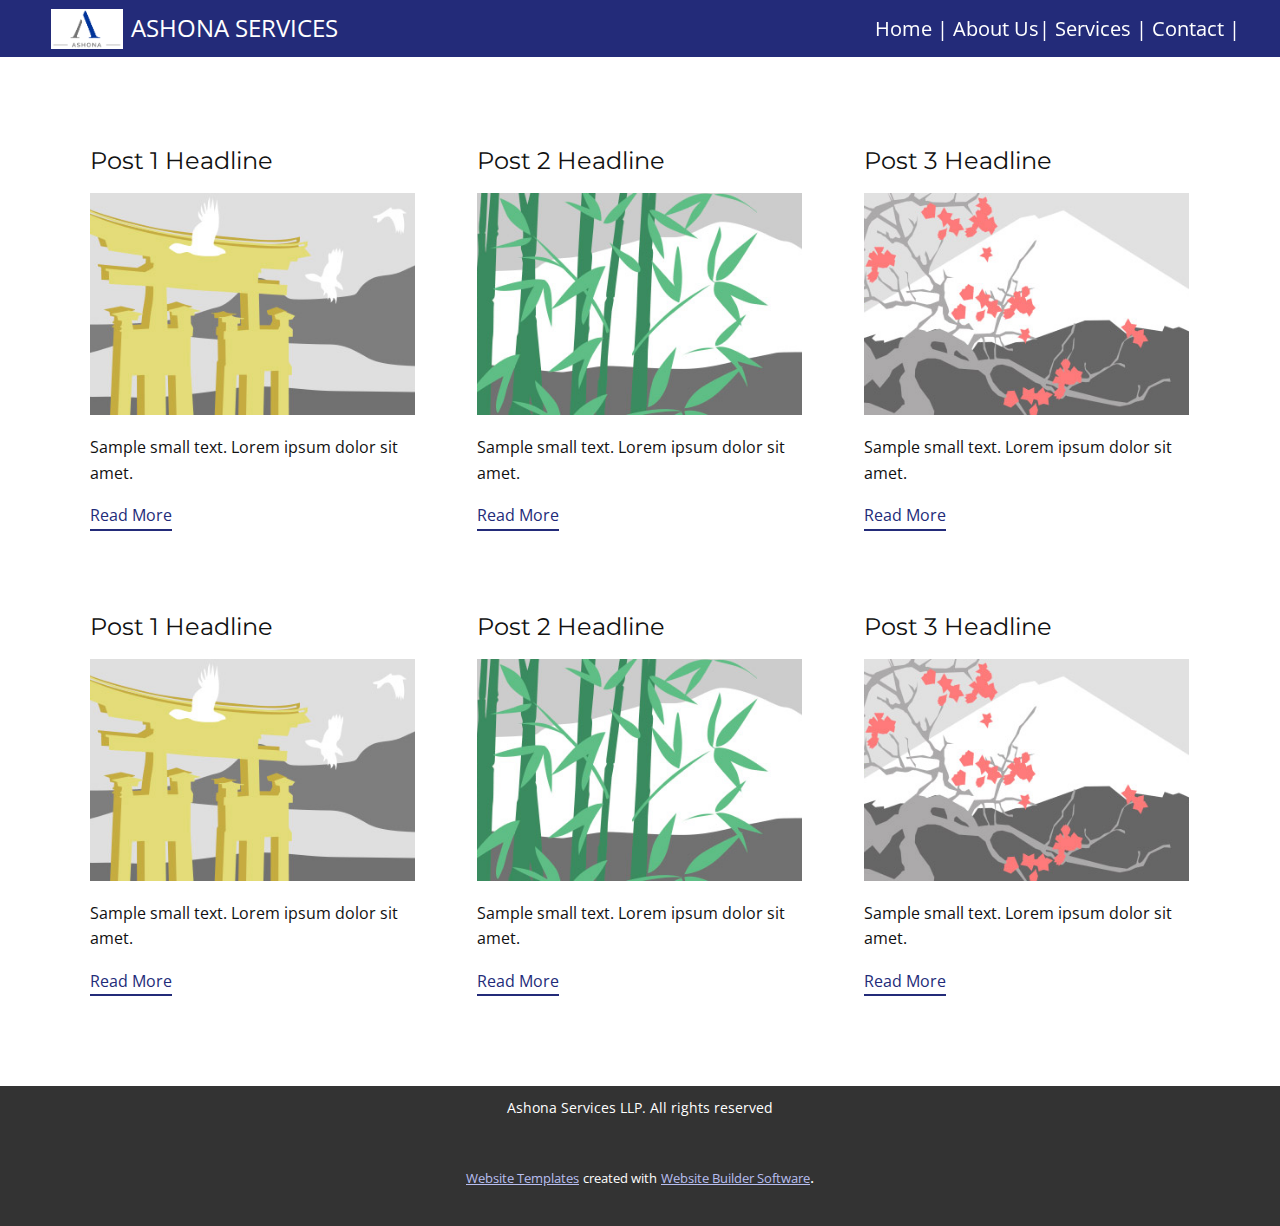
<file: blog/blog.html>
<html style="font-size: 16px;"><head>
    <meta name="viewport" content="width=device-width, initial-scale=1.0">
    <meta charset="utf-8">
    <meta name="keywords" content="">
    <meta name="description" content="">
    <meta name="page_type" content="np-template-header-footer-from-plugin">
    <title>Blog Template</title>
    <link rel="stylesheet" href="../nicepage.css" media="screen">
<link rel="stylesheet" href="../Blog-Template.css" media="screen">
    <script class="u-script" type="text/javascript" src="../jquery.js" defer=""></script>
    <script class="u-script" type="text/javascript" src="../nicepage.js" defer=""></script>
    <meta name="generator" content="Nicepage 4.8.2, nicepage.com">
    <link id="u-theme-google-font" rel="stylesheet" href="https://fonts.googleapis.com/css?family=Montserrat:100,100i,200,200i,300,300i,400,400i,500,500i,600,600i,700,700i,800,800i,900,900i|Open+Sans:300,300i,400,400i,500,500i,600,600i,700,700i,800,800i">
    
    
    <script type="application/ld+json">{
		"@context": "http://schema.org",
		"@type": "Organization",
		"name": "",
		"logo": "images/AshonaLogo.png"
}</script>
    <meta name="theme-color" content="#232b79">
  </head>
  <body class="u-body u-xl-mode"><header class="u-clearfix u-header u-palette-1-dark-1 u-sticky u-sticky-e144 u-header" id="sec-a184"><div class="u-clearfix u-sheet u-sheet-1">
        <p class="u-text u-text-1">ASHONA SERVICES</p>
        <a href="../Home.html#carousel_278d" data-page-id="216157650" class="u-image u-logo u-image-1" data-image-width="342" data-image-height="190" title="Logo Home page">
          <img src="../images/AshonaLogo.png" class="u-logo-image u-logo-image-1">
        </a>
        <p class="u-large-text u-text u-text-font u-text-variant u-text-2" data-animation-name="customAnimationIn" data-animation-duration="1000">
          <a href="../Home.html#carousel_278d" data-page-id="216157650" class="u-active-none u-border-0 u-btn u-button-link u-button-style u-hover-none u-none u-text-body-alt-color u-btn-1">Home</a> | <a href="../Home.html#carousel_d7d1" data-page-id="216157650" class="u-active-none u-border-none u-btn u-button-link u-button-style u-hover-none u-none u-text-body-alt-color u-btn-2">About Us</a>| <a href="../Home.html#sec-227e" data-page-id="216157650" class="u-active-none u-border-none u-btn u-button-link u-button-style u-hover-none u-none u-text-body-alt-color u-btn-3">Services</a> | <a href="../Home.html#sec-e476" data-page-id="216157650" class="u-active-none u-border-none u-btn u-button-link u-button-style u-hover-none u-none u-text-body-alt-color u-btn-4">Contact</a> | 
        </p>
      </div></header>
    <section class="u-clearfix u-section-1" id="sec-3893">
      <div class="u-clearfix u-sheet u-valign-middle u-sheet-1"><!--blog--><!--blog_options_json--><!--{"type":"Recent","source":"","tags":"","count":""}--><!--/blog_options_json-->
        <div class="u-blog u-expanded-width u-repeater u-repeater-1"><!--blog_post-->
          <div class="u-blog-post u-container-style u-repeater-item u-white u-repeater-item-1">
            <div class="u-container-layout u-similar-container u-valign-top u-container-layout-1"><!--blog_post_header-->
              <h4 class="u-blog-control u-text u-text-1">
                <a class="u-post-header-link" href="../blog/post-5.html"><!--blog_post_header_content-->Post 1 Headline<!--/blog_post_header_content--></a>
              </h4><!--/blog_post_header--><!--blog_post_image-->
              <a class="u-post-header-link" href="../blog/post-5.html"><img alt="" class="u-blog-control u-expanded-width u-image u-image-default u-image-1" src="[data-uri]"></a><!--/blog_post_image--><!--blog_post_content-->
              <div class="u-blog-control u-post-content u-text u-text-2 fr-view">Sample small text. Lorem ipsum dolor sit amet.</div><!--/blog_post_content--><!--blog_post_readmore-->
              <a href="../blog/post-5.html" class="u-blog-control u-border-2 u-border-palette-1-base u-btn u-btn-rectangle u-button-style u-none u-btn-1"><!--blog_post_readmore_content--><!--options_json--><!--{"content":"","defaultValue":"Read More"}--><!--/options_json-->Read More<!--/blog_post_readmore_content--></a><!--/blog_post_readmore-->
            </div>
          </div><div class="u-blog-post u-container-style u-repeater-item u-video-cover u-white">
            <div class="u-container-layout u-similar-container u-valign-top u-container-layout-2"><!--blog_post_header-->
              <h4 class="u-blog-control u-text u-text-3">
                <a class="u-post-header-link" href="../blog/post-4.html"><!--blog_post_header_content-->Post 2 Headline<!--/blog_post_header_content--></a>
              </h4><!--/blog_post_header--><!--blog_post_image-->
              <a class="u-post-header-link" href="../blog/post-4.html"><img alt="" class="u-blog-control u-expanded-width u-image u-image-default u-image-2" src="[data-uri]"></a><!--/blog_post_image--><!--blog_post_content-->
              <div class="u-blog-control u-post-content u-text u-text-4 fr-view">Sample small text. Lorem ipsum dolor sit amet.</div><!--/blog_post_content--><!--blog_post_readmore-->
              <a href="../blog/post-4.html" class="u-blog-control u-border-2 u-border-palette-1-base u-btn u-btn-rectangle u-button-style u-none u-btn-2"><!--blog_post_readmore_content--><!--options_json--><!--{"content":"","defaultValue":"Read More"}--><!--/options_json-->Read More<!--/blog_post_readmore_content--></a><!--/blog_post_readmore-->
            </div>
          </div><div class="u-blog-post u-container-style u-repeater-item u-video-cover u-white">
            <div class="u-container-layout u-similar-container u-valign-top u-container-layout-3"><!--blog_post_header-->
              <h4 class="u-blog-control u-text u-text-5">
                <a class="u-post-header-link" href="../blog/post-3.html"><!--blog_post_header_content-->Post 3 Headline<!--/blog_post_header_content--></a>
              </h4><!--/blog_post_header--><!--blog_post_image-->
              <a class="u-post-header-link" href="../blog/post-3.html"><img alt="" class="u-blog-control u-expanded-width u-image u-image-default u-image-3" src="[data-uri]"></a><!--/blog_post_image--><!--blog_post_content-->
              <div class="u-blog-control u-post-content u-text u-text-6 fr-view">Sample small text. Lorem ipsum dolor sit amet.</div><!--/blog_post_content--><!--blog_post_readmore-->
              <a href="../blog/post-3.html" class="u-blog-control u-border-2 u-border-palette-1-base u-btn u-btn-rectangle u-button-style u-none u-btn-3"><!--blog_post_readmore_content--><!--options_json--><!--{"content":"","defaultValue":"Read More"}--><!--/options_json-->Read More<!--/blog_post_readmore_content--></a><!--/blog_post_readmore-->
            </div>
          </div><div class="u-blog-post u-container-style u-repeater-item u-white u-repeater-item-1">
            <div class="u-container-layout u-similar-container u-valign-top u-container-layout-1"><!--blog_post_header-->
              <h4 class="u-blog-control u-text u-text-1">
                <a class="u-post-header-link" href="../blog/post-2.html"><!--blog_post_header_content-->Post 1 Headline<!--/blog_post_header_content--></a>
              </h4><!--/blog_post_header--><!--blog_post_image-->
              <a class="u-post-header-link" href="../blog/post-2.html"><img alt="" class="u-blog-control u-expanded-width u-image u-image-default u-image-1" src="[data-uri]"></a><!--/blog_post_image--><!--blog_post_content-->
              <div class="u-blog-control u-post-content u-text u-text-2 fr-view">Sample small text. Lorem ipsum dolor sit amet.</div><!--/blog_post_content--><!--blog_post_readmore-->
              <a href="../blog/post-2.html" class="u-blog-control u-border-2 u-border-palette-1-base u-btn u-btn-rectangle u-button-style u-none u-btn-1"><!--blog_post_readmore_content--><!--options_json--><!--{"content":"","defaultValue":"Read More"}--><!--/options_json-->Read More<!--/blog_post_readmore_content--></a><!--/blog_post_readmore-->
            </div>
          </div><div class="u-blog-post u-container-style u-repeater-item u-video-cover u-white">
            <div class="u-container-layout u-similar-container u-valign-top u-container-layout-2"><!--blog_post_header-->
              <h4 class="u-blog-control u-text u-text-3">
                <a class="u-post-header-link" href="../blog/post-1.html"><!--blog_post_header_content-->Post 2 Headline<!--/blog_post_header_content--></a>
              </h4><!--/blog_post_header--><!--blog_post_image-->
              <a class="u-post-header-link" href="../blog/post-1.html"><img alt="" class="u-blog-control u-expanded-width u-image u-image-default u-image-2" src="[data-uri]"></a><!--/blog_post_image--><!--blog_post_content-->
              <div class="u-blog-control u-post-content u-text u-text-4 fr-view">Sample small text. Lorem ipsum dolor sit amet.</div><!--/blog_post_content--><!--blog_post_readmore-->
              <a href="../blog/post-1.html" class="u-blog-control u-border-2 u-border-palette-1-base u-btn u-btn-rectangle u-button-style u-none u-btn-2"><!--blog_post_readmore_content--><!--options_json--><!--{"content":"","defaultValue":"Read More"}--><!--/options_json-->Read More<!--/blog_post_readmore_content--></a><!--/blog_post_readmore-->
            </div>
          </div><div class="u-blog-post u-container-style u-repeater-item u-video-cover u-white">
            <div class="u-container-layout u-similar-container u-valign-top u-container-layout-3"><!--blog_post_header-->
              <h4 class="u-blog-control u-text u-text-5">
                <a class="u-post-header-link" href="../blog/post.html"><!--blog_post_header_content-->Post 3 Headline<!--/blog_post_header_content--></a>
              </h4><!--/blog_post_header--><!--blog_post_image-->
              <a class="u-post-header-link" href="../blog/post.html"><img alt="" class="u-blog-control u-expanded-width u-image u-image-default u-image-3" src="[data-uri]"></a><!--/blog_post_image--><!--blog_post_content-->
              <div class="u-blog-control u-post-content u-text u-text-6 fr-view">Sample small text. Lorem ipsum dolor sit amet.</div><!--/blog_post_content--><!--blog_post_readmore-->
              <a href="../blog/post.html" class="u-blog-control u-border-2 u-border-palette-1-base u-btn u-btn-rectangle u-button-style u-none u-btn-3"><!--blog_post_readmore_content--><!--options_json--><!--{"content":"","defaultValue":"Read More"}--><!--/options_json-->Read More<!--/blog_post_readmore_content--></a><!--/blog_post_readmore-->
            </div>
          </div><!--/blog_post--><!--blog_post-->
          <!--/blog_post--><!--blog_post-->
          <!--/blog_post-->
        </div><!--/blog-->
      </div>
    </section>
    
    
    <footer class="u-align-center u-clearfix u-footer u-grey-80 u-footer" id="sec-b796"><div class="u-clearfix u-sheet u-valign-middle u-sheet-1">
        <p class="u-small-text u-text u-text-variant u-text-1">Ashona Services LLP. All rights reserved</p>
      </div></footer>
    <section class="u-backlink u-clearfix u-grey-80">
      <a class="u-link" href="https://nicepage.com/website-templates" target="_blank">
        <span>Website Templates</span>
      </a>
      <p class="u-text">
        <span>created with</span>
      </p>
      <a class="u-link" href="" target="_blank">
        <span>Website Builder Software</span>
      </a>. 
    </section>
  
</body></html>
</file>
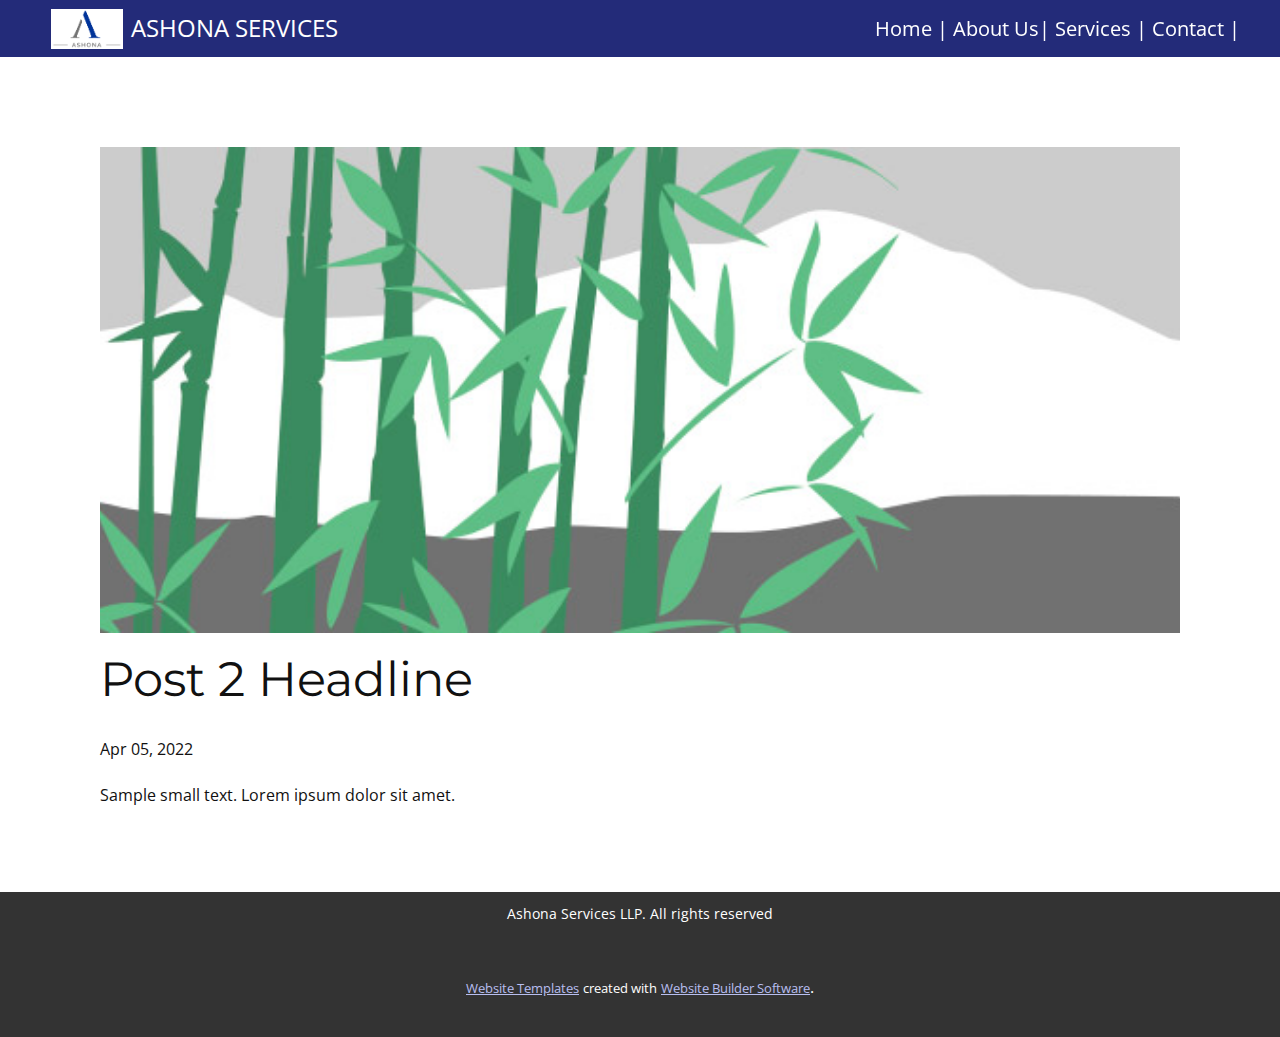
<file: blog/post-1.html>
<!doctype html>
<html style="font-size: 16px;"><head>
    <meta name="viewport" content="width=device-width, initial-scale=1.0">
    <meta charset="utf-8">
    <meta name="keywords" content="Post 1 Headline">
    <meta name="description" content="">
    <meta name="page_type" content="np-template-header-footer-from-plugin">
    <title>Post 2 Headline</title>
    <link rel="stylesheet" href="../nicepage.css" media="screen">
<link rel="stylesheet" href="../Post-Template.css" media="screen">
    <script class="u-script" type="text/javascript" src="../jquery.js" defer=""></script>
    <script class="u-script" type="text/javascript" src="../nicepage.js" defer=""></script>
    <meta name="generator" content="Nicepage 4.8.2, nicepage.com">
    <link id="u-theme-google-font" rel="stylesheet" href="https://fonts.googleapis.com/css?family=Montserrat:100,100i,200,200i,300,300i,400,400i,500,500i,600,600i,700,700i,800,800i,900,900i|Open+Sans:300,300i,400,400i,500,500i,600,600i,700,700i,800,800i">
    
    
    <script type="application/ld+json">{
		"@context": "http://schema.org",
		"@type": "Organization",
		"name": "",
		"logo": "images/AshonaLogo.png"
}</script>
    <meta name="theme-color" content="#232b79">
  </head>
  <body class="u-body u-xl-mode"><header class="u-clearfix u-header u-palette-1-dark-1 u-sticky u-sticky-e144 u-header" id="sec-a184"><div class="u-clearfix u-sheet u-sheet-1">
        <p class="u-text u-text-1">ASHONA SERVICES</p>
        <a href="../Home.html#carousel_278d" data-page-id="216157650" class="u-image u-logo u-image-1" data-image-width="342" data-image-height="190" title="Logo Home page">
          <img src="../images/AshonaLogo.png" class="u-logo-image u-logo-image-1">
        </a>
        <p class="u-large-text u-text u-text-font u-text-variant u-text-2" data-animation-name="customAnimationIn" data-animation-duration="1000">
          <a href="../Home.html#carousel_278d" data-page-id="216157650" class="u-active-none u-border-0 u-btn u-button-link u-button-style u-hover-none u-none u-text-body-alt-color u-btn-1">Home</a> | <a href="../Home.html#carousel_d7d1" data-page-id="216157650" class="u-active-none u-border-none u-btn u-button-link u-button-style u-hover-none u-none u-text-body-alt-color u-btn-2">About Us</a>| <a href="../Home.html#sec-227e" data-page-id="216157650" class="u-active-none u-border-none u-btn u-button-link u-button-style u-hover-none u-none u-text-body-alt-color u-btn-3">Services</a> | <a href="../Home.html#sec-e476" data-page-id="216157650" class="u-active-none u-border-none u-btn u-button-link u-button-style u-hover-none u-none u-text-body-alt-color u-btn-4">Contact</a> | 
        </p>
      </div></header>
    <section class="u-align-center u-clearfix u-section-1" id="sec-b0a6">
      <div class="u-clearfix u-sheet u-valign-middle-md u-valign-middle-sm u-valign-middle-xs u-sheet-1"><!--post_details--><!--post_details_options_json--><!--{"source":""}--><!--/post_details_options_json--><!--blog_post-->
        <div class="u-container-style u-expanded-width u-post-details u-post-details-1">
          <div class="u-container-layout u-valign-middle u-container-layout-1"><!--blog_post_image-->
            <img alt="" class="u-blog-control u-expanded-width u-image u-image-default u-image-1" src="[data-uri]"><!--/blog_post_image--><!--blog_post_header-->
            <h2 class="u-blog-control u-text u-text-1">Post 2 Headline</h2><!--/blog_post_header--><!--blog_post_metadata-->
            <div class="u-blog-control u-metadata u-metadata-1"><!--blog_post_metadata_date-->
              <span class="u-meta-date u-meta-icon">Apr 05, 2022</span><!--/blog_post_metadata_date--><!--blog_post_metadata_category-->
              <!--/blog_post_metadata_category--><!--blog_post_metadata_comments-->
              <!--/blog_post_metadata_comments-->
            </div><!--/blog_post_metadata--><!--blog_post_content-->
            <div class="u-align-justify u-blog-control u-post-content u-text u-text-2 fr-view">
  Sample small text. Lorem ipsum dolor sit amet.
  </div><!--/blog_post_content-->
          </div>
        </div><!--/blog_post--><!--/post_details-->
      </div>
    </section>
    
    
    <footer class="u-align-center u-clearfix u-footer u-grey-80 u-footer" id="sec-b796"><div class="u-clearfix u-sheet u-valign-middle u-sheet-1">
        <p class="u-small-text u-text u-text-variant u-text-1">Ashona Services LLP. All rights reserved</p>
      </div></footer>
    <section class="u-backlink u-clearfix u-grey-80">
      <a class="u-link" href="https://nicepage.com/website-templates" target="_blank">
        <span>Website Templates</span>
      </a>
      <p class="u-text">
        <span>created with</span>
      </p>
      <a class="u-link" href="" target="_blank">
        <span>Website Builder Software</span>
      </a>. 
    </section>
  
</body></html>
</file>
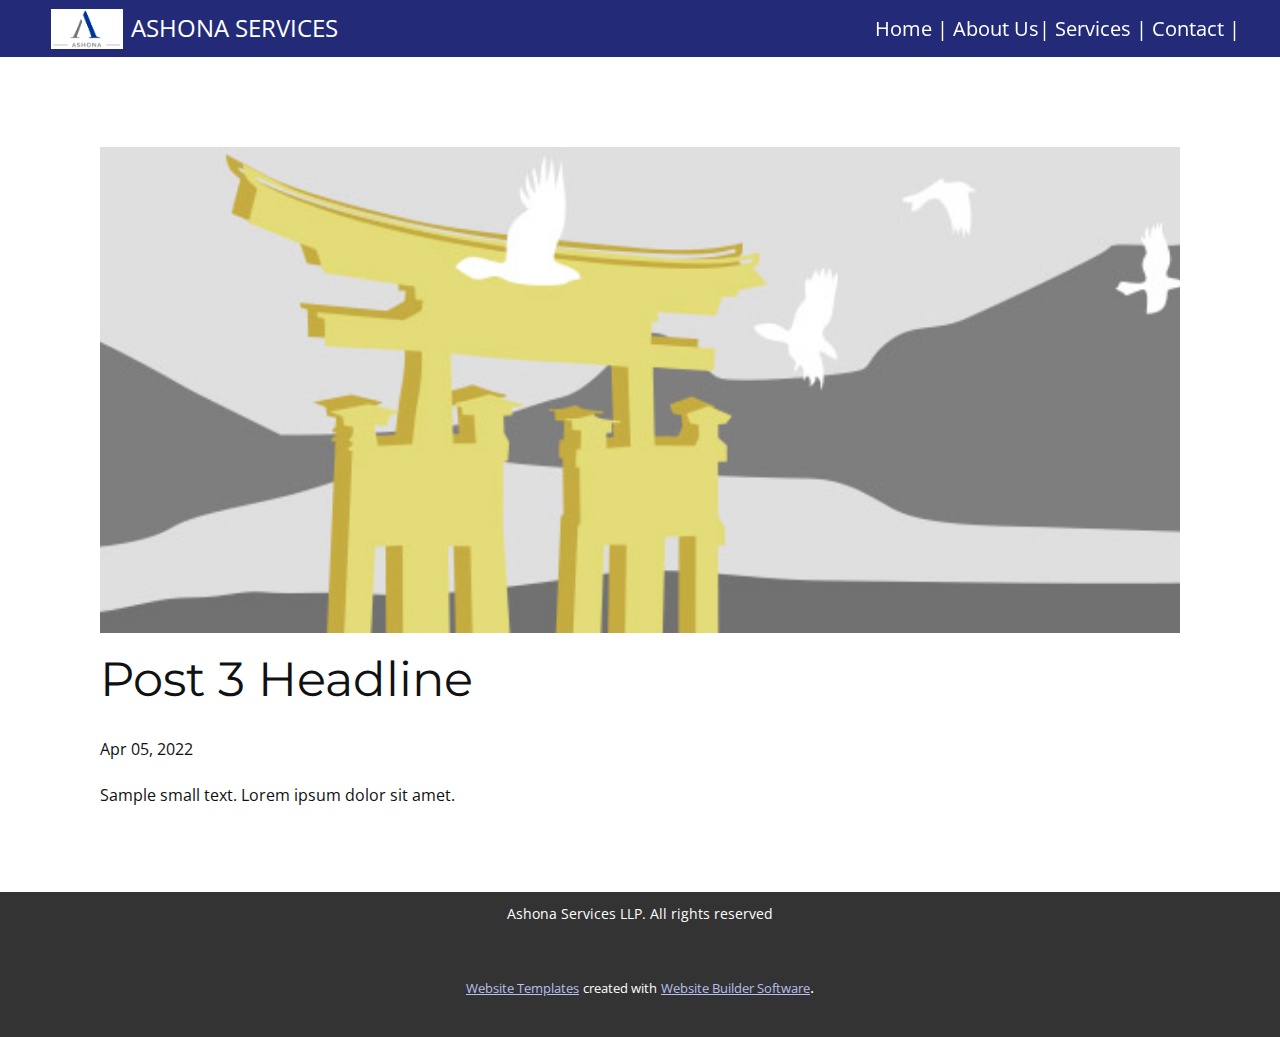
<file: blog/post-2.html>
<!doctype html>
<html style="font-size: 16px;"><head>
    <meta name="viewport" content="width=device-width, initial-scale=1.0">
    <meta charset="utf-8">
    <meta name="keywords" content="Post 1 Headline">
    <meta name="description" content="">
    <meta name="page_type" content="np-template-header-footer-from-plugin">
    <title>Post 3 Headline</title>
    <link rel="stylesheet" href="../nicepage.css" media="screen">
<link rel="stylesheet" href="../Post-Template.css" media="screen">
    <script class="u-script" type="text/javascript" src="../jquery.js" defer=""></script>
    <script class="u-script" type="text/javascript" src="../nicepage.js" defer=""></script>
    <meta name="generator" content="Nicepage 4.8.2, nicepage.com">
    <link id="u-theme-google-font" rel="stylesheet" href="https://fonts.googleapis.com/css?family=Montserrat:100,100i,200,200i,300,300i,400,400i,500,500i,600,600i,700,700i,800,800i,900,900i|Open+Sans:300,300i,400,400i,500,500i,600,600i,700,700i,800,800i">
    
    
    <script type="application/ld+json">{
		"@context": "http://schema.org",
		"@type": "Organization",
		"name": "",
		"logo": "images/AshonaLogo.png"
}</script>
    <meta name="theme-color" content="#232b79">
  </head>
  <body class="u-body u-xl-mode"><header class="u-clearfix u-header u-palette-1-dark-1 u-sticky u-sticky-e144 u-header" id="sec-a184"><div class="u-clearfix u-sheet u-sheet-1">
        <p class="u-text u-text-1">ASHONA SERVICES</p>
        <a href="../Home.html#carousel_278d" data-page-id="216157650" class="u-image u-logo u-image-1" data-image-width="342" data-image-height="190" title="Logo Home page">
          <img src="../images/AshonaLogo.png" class="u-logo-image u-logo-image-1">
        </a>
        <p class="u-large-text u-text u-text-font u-text-variant u-text-2" data-animation-name="customAnimationIn" data-animation-duration="1000">
          <a href="../Home.html#carousel_278d" data-page-id="216157650" class="u-active-none u-border-0 u-btn u-button-link u-button-style u-hover-none u-none u-text-body-alt-color u-btn-1">Home</a> | <a href="../Home.html#carousel_d7d1" data-page-id="216157650" class="u-active-none u-border-none u-btn u-button-link u-button-style u-hover-none u-none u-text-body-alt-color u-btn-2">About Us</a>| <a href="../Home.html#sec-227e" data-page-id="216157650" class="u-active-none u-border-none u-btn u-button-link u-button-style u-hover-none u-none u-text-body-alt-color u-btn-3">Services</a> | <a href="../Home.html#sec-e476" data-page-id="216157650" class="u-active-none u-border-none u-btn u-button-link u-button-style u-hover-none u-none u-text-body-alt-color u-btn-4">Contact</a> | 
        </p>
      </div></header>
    <section class="u-align-center u-clearfix u-section-1" id="sec-b0a6">
      <div class="u-clearfix u-sheet u-valign-middle-md u-valign-middle-sm u-valign-middle-xs u-sheet-1"><!--post_details--><!--post_details_options_json--><!--{"source":""}--><!--/post_details_options_json--><!--blog_post-->
        <div class="u-container-style u-expanded-width u-post-details u-post-details-1">
          <div class="u-container-layout u-valign-middle u-container-layout-1"><!--blog_post_image-->
            <img alt="" class="u-blog-control u-expanded-width u-image u-image-default u-image-1" src="[data-uri]"><!--/blog_post_image--><!--blog_post_header-->
            <h2 class="u-blog-control u-text u-text-1">Post 3 Headline</h2><!--/blog_post_header--><!--blog_post_metadata-->
            <div class="u-blog-control u-metadata u-metadata-1"><!--blog_post_metadata_date-->
              <span class="u-meta-date u-meta-icon">Apr 05, 2022</span><!--/blog_post_metadata_date--><!--blog_post_metadata_category-->
              <!--/blog_post_metadata_category--><!--blog_post_metadata_comments-->
              <!--/blog_post_metadata_comments-->
            </div><!--/blog_post_metadata--><!--blog_post_content-->
            <div class="u-align-justify u-blog-control u-post-content u-text u-text-2 fr-view">
  Sample small text. Lorem ipsum dolor sit amet.
  </div><!--/blog_post_content-->
          </div>
        </div><!--/blog_post--><!--/post_details-->
      </div>
    </section>
    
    
    <footer class="u-align-center u-clearfix u-footer u-grey-80 u-footer" id="sec-b796"><div class="u-clearfix u-sheet u-valign-middle u-sheet-1">
        <p class="u-small-text u-text u-text-variant u-text-1">Ashona Services LLP. All rights reserved</p>
      </div></footer>
    <section class="u-backlink u-clearfix u-grey-80">
      <a class="u-link" href="https://nicepage.com/website-templates" target="_blank">
        <span>Website Templates</span>
      </a>
      <p class="u-text">
        <span>created with</span>
      </p>
      <a class="u-link" href="" target="_blank">
        <span>Website Builder Software</span>
      </a>. 
    </section>
  
</body></html>
</file>
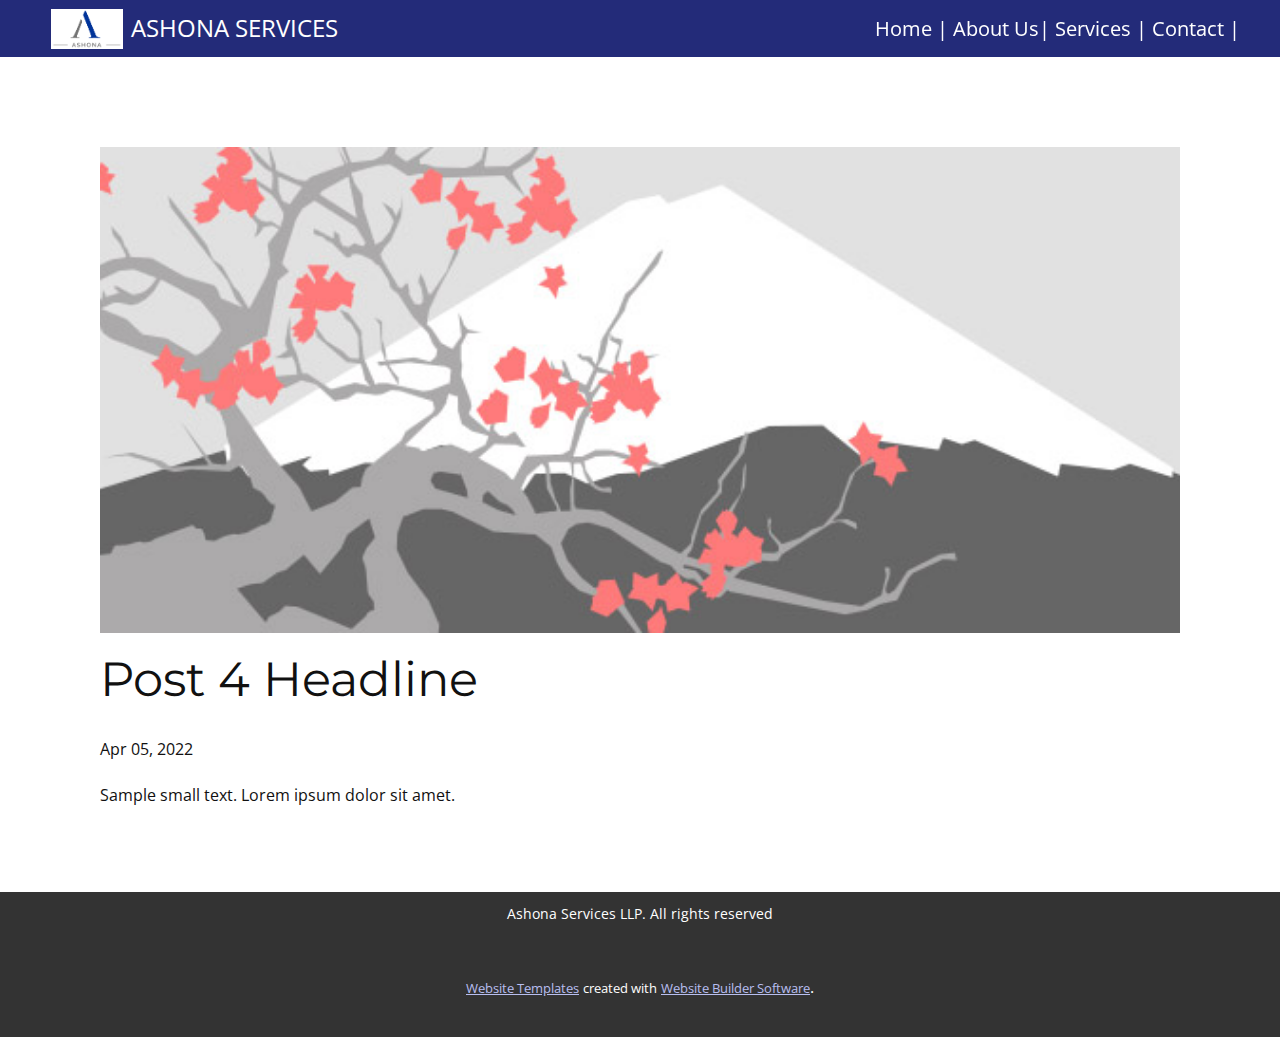
<file: blog/post-3.html>
<!doctype html>
<html style="font-size: 16px;"><head>
    <meta name="viewport" content="width=device-width, initial-scale=1.0">
    <meta charset="utf-8">
    <meta name="keywords" content="Post 1 Headline">
    <meta name="description" content="">
    <meta name="page_type" content="np-template-header-footer-from-plugin">
    <title>Post 4 Headline</title>
    <link rel="stylesheet" href="../nicepage.css" media="screen">
<link rel="stylesheet" href="../Post-Template.css" media="screen">
    <script class="u-script" type="text/javascript" src="../jquery.js" defer=""></script>
    <script class="u-script" type="text/javascript" src="../nicepage.js" defer=""></script>
    <meta name="generator" content="Nicepage 4.8.2, nicepage.com">
    <link id="u-theme-google-font" rel="stylesheet" href="https://fonts.googleapis.com/css?family=Montserrat:100,100i,200,200i,300,300i,400,400i,500,500i,600,600i,700,700i,800,800i,900,900i|Open+Sans:300,300i,400,400i,500,500i,600,600i,700,700i,800,800i">
    
    
    <script type="application/ld+json">{
		"@context": "http://schema.org",
		"@type": "Organization",
		"name": "",
		"logo": "images/AshonaLogo.png"
}</script>
    <meta name="theme-color" content="#232b79">
  </head>
  <body class="u-body u-xl-mode"><header class="u-clearfix u-header u-palette-1-dark-1 u-sticky u-sticky-e144 u-header" id="sec-a184"><div class="u-clearfix u-sheet u-sheet-1">
        <p class="u-text u-text-1">ASHONA SERVICES</p>
        <a href="../Home.html#carousel_278d" data-page-id="216157650" class="u-image u-logo u-image-1" data-image-width="342" data-image-height="190" title="Logo Home page">
          <img src="../images/AshonaLogo.png" class="u-logo-image u-logo-image-1">
        </a>
        <p class="u-large-text u-text u-text-font u-text-variant u-text-2" data-animation-name="customAnimationIn" data-animation-duration="1000">
          <a href="../Home.html#carousel_278d" data-page-id="216157650" class="u-active-none u-border-0 u-btn u-button-link u-button-style u-hover-none u-none u-text-body-alt-color u-btn-1">Home</a> | <a href="../Home.html#carousel_d7d1" data-page-id="216157650" class="u-active-none u-border-none u-btn u-button-link u-button-style u-hover-none u-none u-text-body-alt-color u-btn-2">About Us</a>| <a href="../Home.html#sec-227e" data-page-id="216157650" class="u-active-none u-border-none u-btn u-button-link u-button-style u-hover-none u-none u-text-body-alt-color u-btn-3">Services</a> | <a href="../Home.html#sec-e476" data-page-id="216157650" class="u-active-none u-border-none u-btn u-button-link u-button-style u-hover-none u-none u-text-body-alt-color u-btn-4">Contact</a> | 
        </p>
      </div></header>
    <section class="u-align-center u-clearfix u-section-1" id="sec-b0a6">
      <div class="u-clearfix u-sheet u-valign-middle-md u-valign-middle-sm u-valign-middle-xs u-sheet-1"><!--post_details--><!--post_details_options_json--><!--{"source":""}--><!--/post_details_options_json--><!--blog_post-->
        <div class="u-container-style u-expanded-width u-post-details u-post-details-1">
          <div class="u-container-layout u-valign-middle u-container-layout-1"><!--blog_post_image-->
            <img alt="" class="u-blog-control u-expanded-width u-image u-image-default u-image-1" src="[data-uri]"><!--/blog_post_image--><!--blog_post_header-->
            <h2 class="u-blog-control u-text u-text-1">Post 4 Headline</h2><!--/blog_post_header--><!--blog_post_metadata-->
            <div class="u-blog-control u-metadata u-metadata-1"><!--blog_post_metadata_date-->
              <span class="u-meta-date u-meta-icon">Apr 05, 2022</span><!--/blog_post_metadata_date--><!--blog_post_metadata_category-->
              <!--/blog_post_metadata_category--><!--blog_post_metadata_comments-->
              <!--/blog_post_metadata_comments-->
            </div><!--/blog_post_metadata--><!--blog_post_content-->
            <div class="u-align-justify u-blog-control u-post-content u-text u-text-2 fr-view">
  Sample small text. Lorem ipsum dolor sit amet.
  </div><!--/blog_post_content-->
          </div>
        </div><!--/blog_post--><!--/post_details-->
      </div>
    </section>
    
    
    <footer class="u-align-center u-clearfix u-footer u-grey-80 u-footer" id="sec-b796"><div class="u-clearfix u-sheet u-valign-middle u-sheet-1">
        <p class="u-small-text u-text u-text-variant u-text-1">Ashona Services LLP. All rights reserved</p>
      </div></footer>
    <section class="u-backlink u-clearfix u-grey-80">
      <a class="u-link" href="https://nicepage.com/website-templates" target="_blank">
        <span>Website Templates</span>
      </a>
      <p class="u-text">
        <span>created with</span>
      </p>
      <a class="u-link" href="" target="_blank">
        <span>Website Builder Software</span>
      </a>. 
    </section>
  
</body></html>
</file>
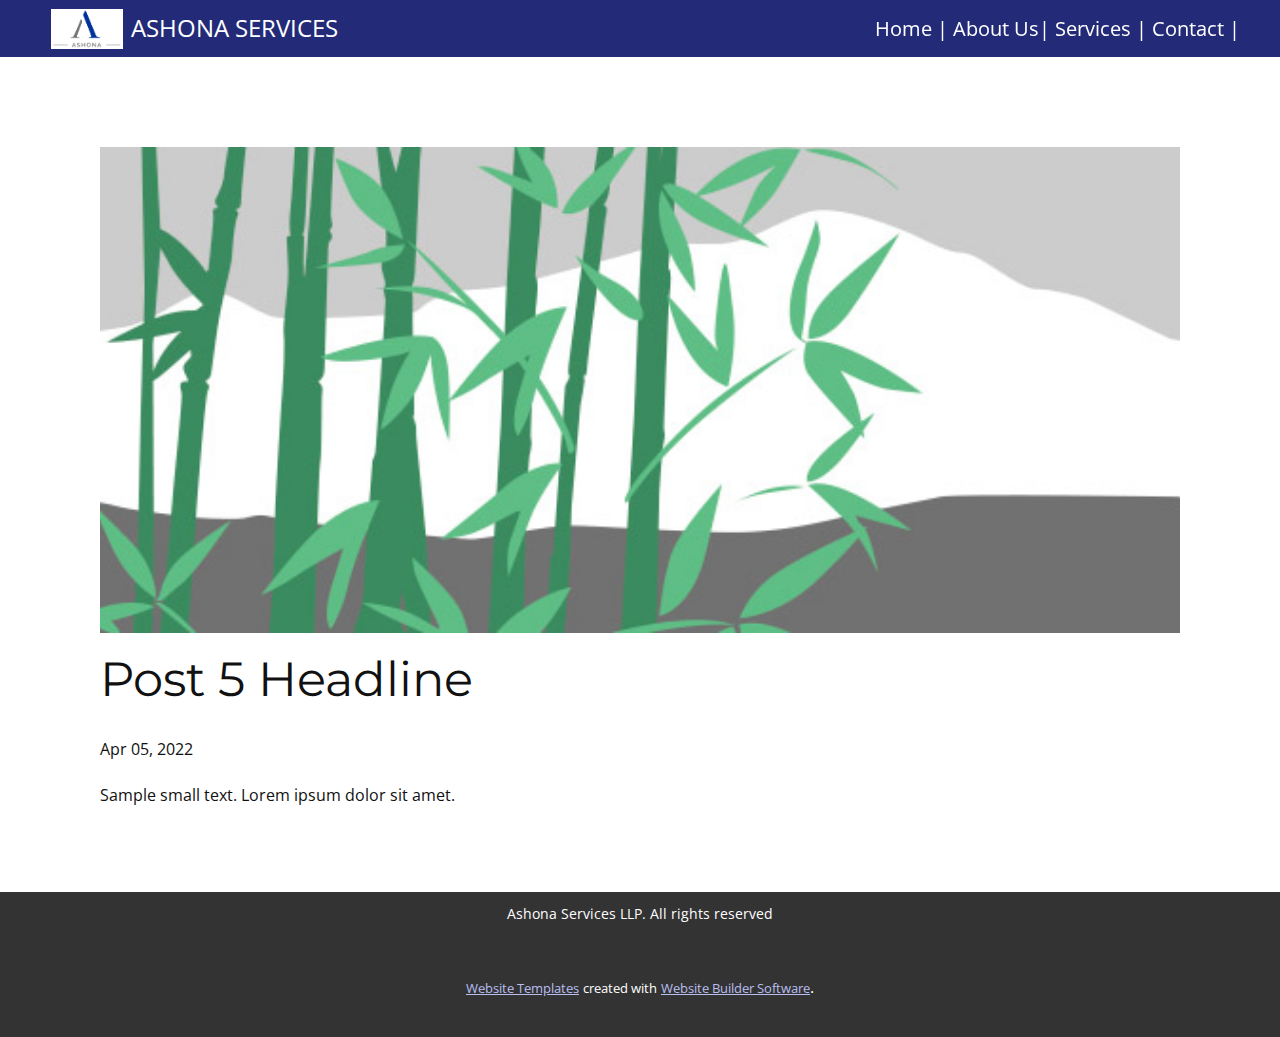
<file: blog/post-4.html>
<!doctype html>
<html style="font-size: 16px;"><head>
    <meta name="viewport" content="width=device-width, initial-scale=1.0">
    <meta charset="utf-8">
    <meta name="keywords" content="Post 1 Headline">
    <meta name="description" content="">
    <meta name="page_type" content="np-template-header-footer-from-plugin">
    <title>Post 5 Headline</title>
    <link rel="stylesheet" href="../nicepage.css" media="screen">
<link rel="stylesheet" href="../Post-Template.css" media="screen">
    <script class="u-script" type="text/javascript" src="../jquery.js" defer=""></script>
    <script class="u-script" type="text/javascript" src="../nicepage.js" defer=""></script>
    <meta name="generator" content="Nicepage 4.8.2, nicepage.com">
    <link id="u-theme-google-font" rel="stylesheet" href="https://fonts.googleapis.com/css?family=Montserrat:100,100i,200,200i,300,300i,400,400i,500,500i,600,600i,700,700i,800,800i,900,900i|Open+Sans:300,300i,400,400i,500,500i,600,600i,700,700i,800,800i">
    
    
    <script type="application/ld+json">{
		"@context": "http://schema.org",
		"@type": "Organization",
		"name": "",
		"logo": "images/AshonaLogo.png"
}</script>
    <meta name="theme-color" content="#232b79">
  </head>
  <body class="u-body u-xl-mode"><header class="u-clearfix u-header u-palette-1-dark-1 u-sticky u-sticky-e144 u-header" id="sec-a184"><div class="u-clearfix u-sheet u-sheet-1">
        <p class="u-text u-text-1">ASHONA SERVICES</p>
        <a href="../Home.html#carousel_278d" data-page-id="216157650" class="u-image u-logo u-image-1" data-image-width="342" data-image-height="190" title="Logo Home page">
          <img src="../images/AshonaLogo.png" class="u-logo-image u-logo-image-1">
        </a>
        <p class="u-large-text u-text u-text-font u-text-variant u-text-2" data-animation-name="customAnimationIn" data-animation-duration="1000">
          <a href="../Home.html#carousel_278d" data-page-id="216157650" class="u-active-none u-border-0 u-btn u-button-link u-button-style u-hover-none u-none u-text-body-alt-color u-btn-1">Home</a> | <a href="../Home.html#carousel_d7d1" data-page-id="216157650" class="u-active-none u-border-none u-btn u-button-link u-button-style u-hover-none u-none u-text-body-alt-color u-btn-2">About Us</a>| <a href="../Home.html#sec-227e" data-page-id="216157650" class="u-active-none u-border-none u-btn u-button-link u-button-style u-hover-none u-none u-text-body-alt-color u-btn-3">Services</a> | <a href="../Home.html#sec-e476" data-page-id="216157650" class="u-active-none u-border-none u-btn u-button-link u-button-style u-hover-none u-none u-text-body-alt-color u-btn-4">Contact</a> | 
        </p>
      </div></header>
    <section class="u-align-center u-clearfix u-section-1" id="sec-b0a6">
      <div class="u-clearfix u-sheet u-valign-middle-md u-valign-middle-sm u-valign-middle-xs u-sheet-1"><!--post_details--><!--post_details_options_json--><!--{"source":""}--><!--/post_details_options_json--><!--blog_post-->
        <div class="u-container-style u-expanded-width u-post-details u-post-details-1">
          <div class="u-container-layout u-valign-middle u-container-layout-1"><!--blog_post_image-->
            <img alt="" class="u-blog-control u-expanded-width u-image u-image-default u-image-1" src="[data-uri]"><!--/blog_post_image--><!--blog_post_header-->
            <h2 class="u-blog-control u-text u-text-1">Post 5 Headline</h2><!--/blog_post_header--><!--blog_post_metadata-->
            <div class="u-blog-control u-metadata u-metadata-1"><!--blog_post_metadata_date-->
              <span class="u-meta-date u-meta-icon">Apr 05, 2022</span><!--/blog_post_metadata_date--><!--blog_post_metadata_category-->
              <!--/blog_post_metadata_category--><!--blog_post_metadata_comments-->
              <!--/blog_post_metadata_comments-->
            </div><!--/blog_post_metadata--><!--blog_post_content-->
            <div class="u-align-justify u-blog-control u-post-content u-text u-text-2 fr-view">
  Sample small text. Lorem ipsum dolor sit amet.
  </div><!--/blog_post_content-->
          </div>
        </div><!--/blog_post--><!--/post_details-->
      </div>
    </section>
    
    
    <footer class="u-align-center u-clearfix u-footer u-grey-80 u-footer" id="sec-b796"><div class="u-clearfix u-sheet u-valign-middle u-sheet-1">
        <p class="u-small-text u-text u-text-variant u-text-1">Ashona Services LLP. All rights reserved</p>
      </div></footer>
    <section class="u-backlink u-clearfix u-grey-80">
      <a class="u-link" href="https://nicepage.com/website-templates" target="_blank">
        <span>Website Templates</span>
      </a>
      <p class="u-text">
        <span>created with</span>
      </p>
      <a class="u-link" href="" target="_blank">
        <span>Website Builder Software</span>
      </a>. 
    </section>
  
</body></html>
</file>
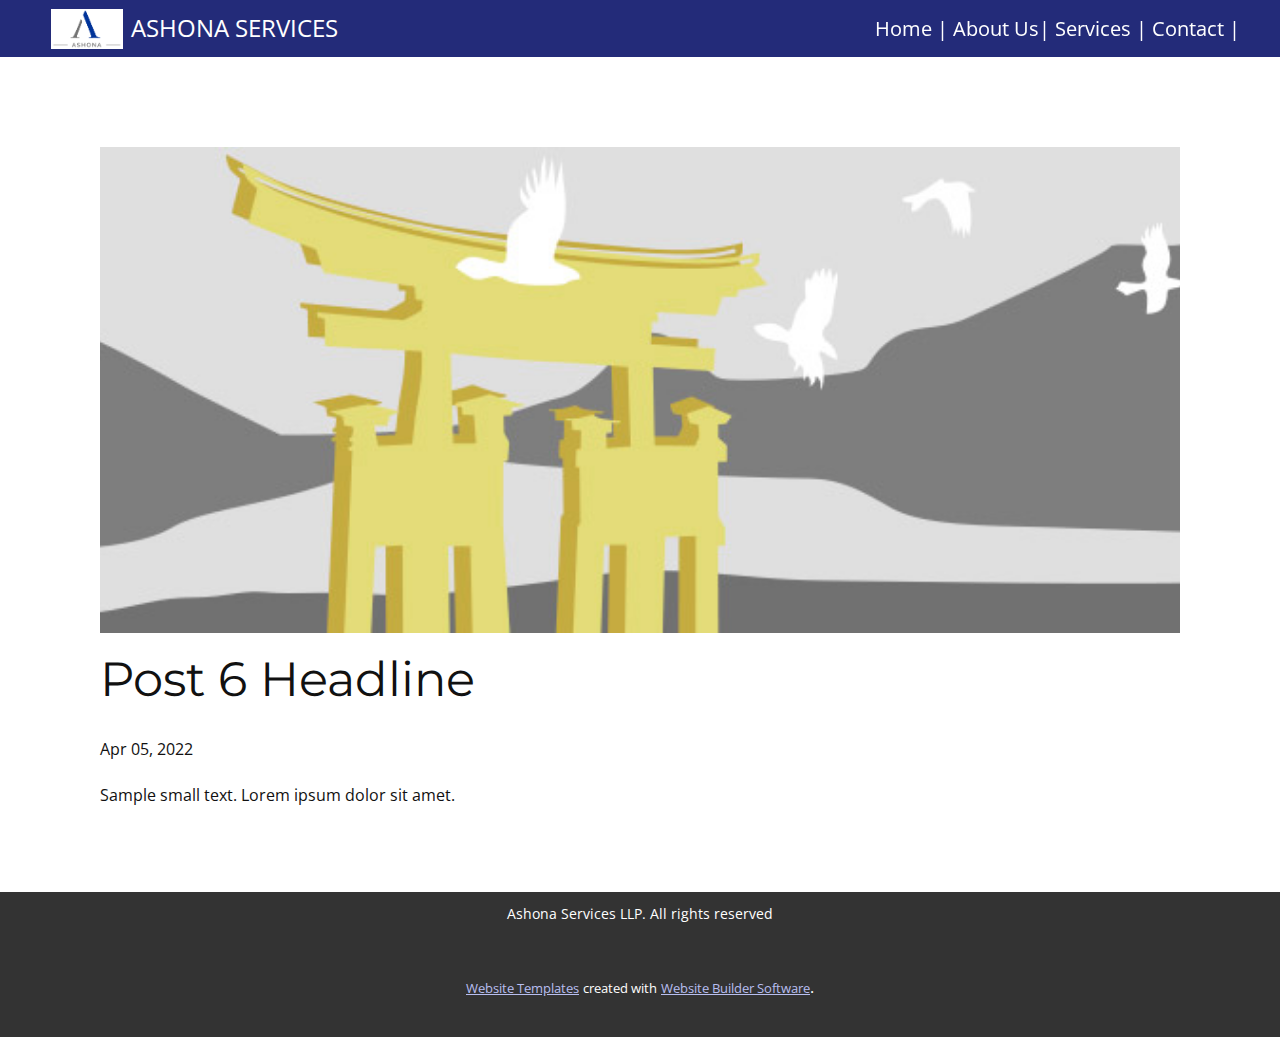
<file: blog/post-5.html>
<!doctype html>
<html style="font-size: 16px;"><head>
    <meta name="viewport" content="width=device-width, initial-scale=1.0">
    <meta charset="utf-8">
    <meta name="keywords" content="Post 1 Headline">
    <meta name="description" content="">
    <meta name="page_type" content="np-template-header-footer-from-plugin">
    <title>Post 6 Headline</title>
    <link rel="stylesheet" href="../nicepage.css" media="screen">
<link rel="stylesheet" href="../Post-Template.css" media="screen">
    <script class="u-script" type="text/javascript" src="../jquery.js" defer=""></script>
    <script class="u-script" type="text/javascript" src="../nicepage.js" defer=""></script>
    <meta name="generator" content="Nicepage 4.8.2, nicepage.com">
    <link id="u-theme-google-font" rel="stylesheet" href="https://fonts.googleapis.com/css?family=Montserrat:100,100i,200,200i,300,300i,400,400i,500,500i,600,600i,700,700i,800,800i,900,900i|Open+Sans:300,300i,400,400i,500,500i,600,600i,700,700i,800,800i">
    
    
    <script type="application/ld+json">{
		"@context": "http://schema.org",
		"@type": "Organization",
		"name": "",
		"logo": "images/AshonaLogo.png"
}</script>
    <meta name="theme-color" content="#232b79">
  </head>
  <body class="u-body u-xl-mode"><header class="u-clearfix u-header u-palette-1-dark-1 u-sticky u-sticky-e144 u-header" id="sec-a184"><div class="u-clearfix u-sheet u-sheet-1">
        <p class="u-text u-text-1">ASHONA SERVICES</p>
        <a href="../Home.html#carousel_278d" data-page-id="216157650" class="u-image u-logo u-image-1" data-image-width="342" data-image-height="190" title="Logo Home page">
          <img src="../images/AshonaLogo.png" class="u-logo-image u-logo-image-1">
        </a>
        <p class="u-large-text u-text u-text-font u-text-variant u-text-2" data-animation-name="customAnimationIn" data-animation-duration="1000">
          <a href="../Home.html#carousel_278d" data-page-id="216157650" class="u-active-none u-border-0 u-btn u-button-link u-button-style u-hover-none u-none u-text-body-alt-color u-btn-1">Home</a> | <a href="../Home.html#carousel_d7d1" data-page-id="216157650" class="u-active-none u-border-none u-btn u-button-link u-button-style u-hover-none u-none u-text-body-alt-color u-btn-2">About Us</a>| <a href="../Home.html#sec-227e" data-page-id="216157650" class="u-active-none u-border-none u-btn u-button-link u-button-style u-hover-none u-none u-text-body-alt-color u-btn-3">Services</a> | <a href="../Home.html#sec-e476" data-page-id="216157650" class="u-active-none u-border-none u-btn u-button-link u-button-style u-hover-none u-none u-text-body-alt-color u-btn-4">Contact</a> | 
        </p>
      </div></header>
    <section class="u-align-center u-clearfix u-section-1" id="sec-b0a6">
      <div class="u-clearfix u-sheet u-valign-middle-md u-valign-middle-sm u-valign-middle-xs u-sheet-1"><!--post_details--><!--post_details_options_json--><!--{"source":""}--><!--/post_details_options_json--><!--blog_post-->
        <div class="u-container-style u-expanded-width u-post-details u-post-details-1">
          <div class="u-container-layout u-valign-middle u-container-layout-1"><!--blog_post_image-->
            <img alt="" class="u-blog-control u-expanded-width u-image u-image-default u-image-1" src="[data-uri]"><!--/blog_post_image--><!--blog_post_header-->
            <h2 class="u-blog-control u-text u-text-1">Post 6 Headline</h2><!--/blog_post_header--><!--blog_post_metadata-->
            <div class="u-blog-control u-metadata u-metadata-1"><!--blog_post_metadata_date-->
              <span class="u-meta-date u-meta-icon">Apr 05, 2022</span><!--/blog_post_metadata_date--><!--blog_post_metadata_category-->
              <!--/blog_post_metadata_category--><!--blog_post_metadata_comments-->
              <!--/blog_post_metadata_comments-->
            </div><!--/blog_post_metadata--><!--blog_post_content-->
            <div class="u-align-justify u-blog-control u-post-content u-text u-text-2 fr-view">
  Sample small text. Lorem ipsum dolor sit amet.
  </div><!--/blog_post_content-->
          </div>
        </div><!--/blog_post--><!--/post_details-->
      </div>
    </section>
    
    
    <footer class="u-align-center u-clearfix u-footer u-grey-80 u-footer" id="sec-b796"><div class="u-clearfix u-sheet u-valign-middle u-sheet-1">
        <p class="u-small-text u-text u-text-variant u-text-1">Ashona Services LLP. All rights reserved</p>
      </div></footer>
    <section class="u-backlink u-clearfix u-grey-80">
      <a class="u-link" href="https://nicepage.com/website-templates" target="_blank">
        <span>Website Templates</span>
      </a>
      <p class="u-text">
        <span>created with</span>
      </p>
      <a class="u-link" href="" target="_blank">
        <span>Website Builder Software</span>
      </a>. 
    </section>
  
</body></html>
</file>
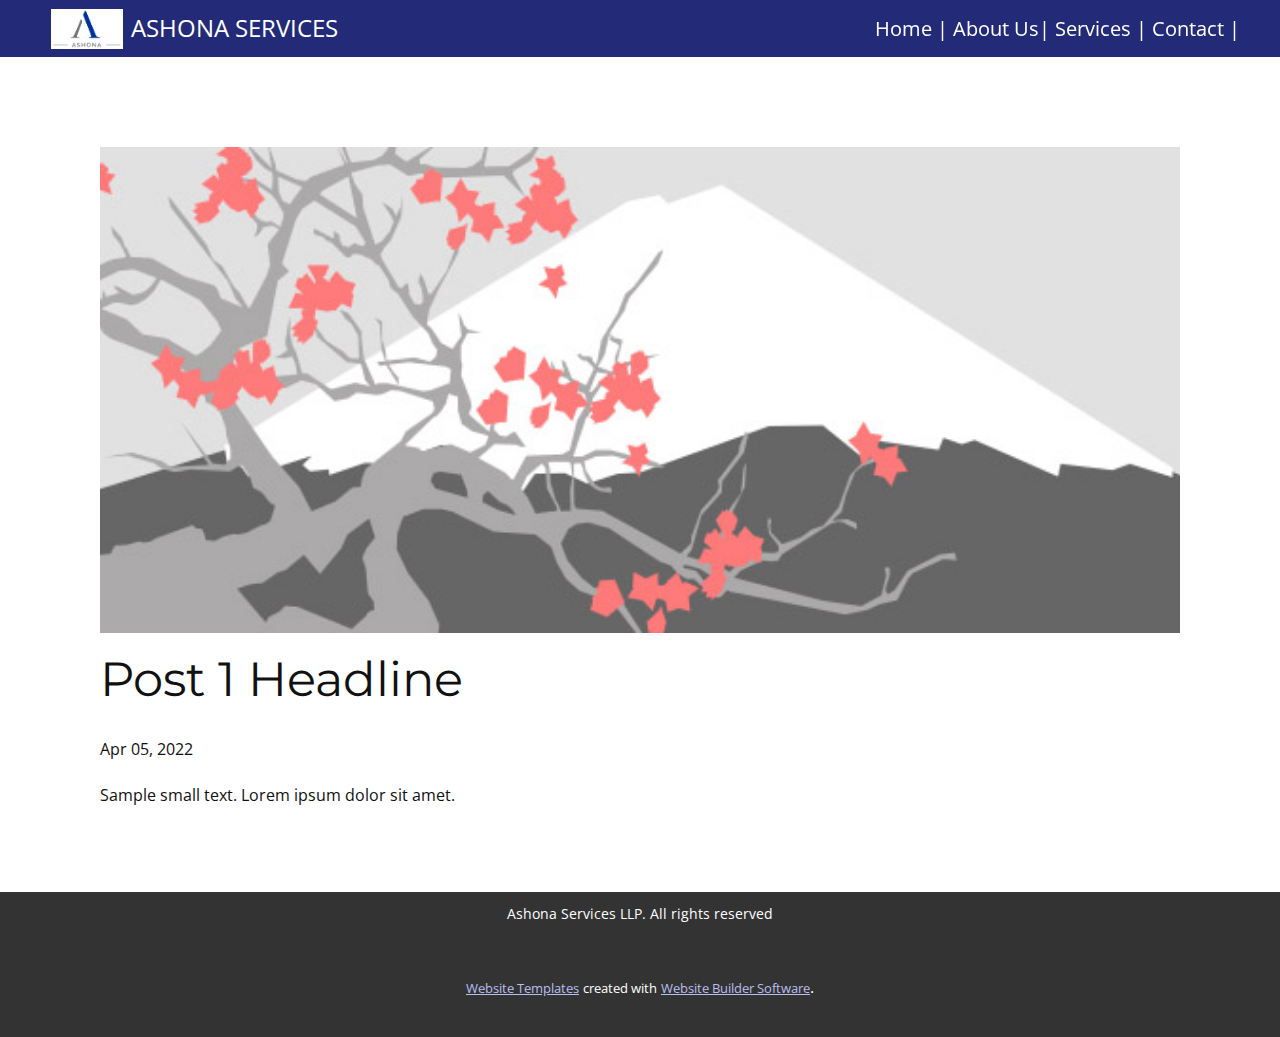
<file: blog/post.html>
<!doctype html>
<html style="font-size: 16px;"><head>
    <meta name="viewport" content="width=device-width, initial-scale=1.0">
    <meta charset="utf-8">
    <meta name="keywords" content="Post 1 Headline">
    <meta name="description" content="">
    <meta name="page_type" content="np-template-header-footer-from-plugin">
    <title>Post 1 Headline</title>
    <link rel="stylesheet" href="../nicepage.css" media="screen">
<link rel="stylesheet" href="../Post-Template.css" media="screen">
    <script class="u-script" type="text/javascript" src="../jquery.js" defer=""></script>
    <script class="u-script" type="text/javascript" src="../nicepage.js" defer=""></script>
    <meta name="generator" content="Nicepage 4.8.2, nicepage.com">
    <link id="u-theme-google-font" rel="stylesheet" href="https://fonts.googleapis.com/css?family=Montserrat:100,100i,200,200i,300,300i,400,400i,500,500i,600,600i,700,700i,800,800i,900,900i|Open+Sans:300,300i,400,400i,500,500i,600,600i,700,700i,800,800i">
    
    
    <script type="application/ld+json">{
		"@context": "http://schema.org",
		"@type": "Organization",
		"name": "",
		"logo": "images/AshonaLogo.png"
}</script>
    <meta name="theme-color" content="#232b79">
  </head>
  <body class="u-body u-xl-mode"><header class="u-clearfix u-header u-palette-1-dark-1 u-sticky u-sticky-e144 u-header" id="sec-a184"><div class="u-clearfix u-sheet u-sheet-1">
        <p class="u-text u-text-1">ASHONA SERVICES</p>
        <a href="../Home.html#carousel_278d" data-page-id="216157650" class="u-image u-logo u-image-1" data-image-width="342" data-image-height="190" title="Logo Home page">
          <img src="../images/AshonaLogo.png" class="u-logo-image u-logo-image-1">
        </a>
        <p class="u-large-text u-text u-text-font u-text-variant u-text-2" data-animation-name="customAnimationIn" data-animation-duration="1000">
          <a href="../Home.html#carousel_278d" data-page-id="216157650" class="u-active-none u-border-0 u-btn u-button-link u-button-style u-hover-none u-none u-text-body-alt-color u-btn-1">Home</a> | <a href="../Home.html#carousel_d7d1" data-page-id="216157650" class="u-active-none u-border-none u-btn u-button-link u-button-style u-hover-none u-none u-text-body-alt-color u-btn-2">About Us</a>| <a href="../Home.html#sec-227e" data-page-id="216157650" class="u-active-none u-border-none u-btn u-button-link u-button-style u-hover-none u-none u-text-body-alt-color u-btn-3">Services</a> | <a href="../Home.html#sec-e476" data-page-id="216157650" class="u-active-none u-border-none u-btn u-button-link u-button-style u-hover-none u-none u-text-body-alt-color u-btn-4">Contact</a> | 
        </p>
      </div></header>
    <section class="u-align-center u-clearfix u-section-1" id="sec-b0a6">
      <div class="u-clearfix u-sheet u-valign-middle-md u-valign-middle-sm u-valign-middle-xs u-sheet-1"><!--post_details--><!--post_details_options_json--><!--{"source":""}--><!--/post_details_options_json--><!--blog_post-->
        <div class="u-container-style u-expanded-width u-post-details u-post-details-1">
          <div class="u-container-layout u-valign-middle u-container-layout-1"><!--blog_post_image-->
            <img alt="" class="u-blog-control u-expanded-width u-image u-image-default u-image-1" src="[data-uri]"><!--/blog_post_image--><!--blog_post_header-->
            <h2 class="u-blog-control u-text u-text-1">Post 1 Headline</h2><!--/blog_post_header--><!--blog_post_metadata-->
            <div class="u-blog-control u-metadata u-metadata-1"><!--blog_post_metadata_date-->
              <span class="u-meta-date u-meta-icon">Apr 05, 2022</span><!--/blog_post_metadata_date--><!--blog_post_metadata_category-->
              <!--/blog_post_metadata_category--><!--blog_post_metadata_comments-->
              <!--/blog_post_metadata_comments-->
            </div><!--/blog_post_metadata--><!--blog_post_content-->
            <div class="u-align-justify u-blog-control u-post-content u-text u-text-2 fr-view">
  Sample small text. Lorem ipsum dolor sit amet.
  </div><!--/blog_post_content-->
          </div>
        </div><!--/blog_post--><!--/post_details-->
      </div>
    </section>
    
    
    <footer class="u-align-center u-clearfix u-footer u-grey-80 u-footer" id="sec-b796"><div class="u-clearfix u-sheet u-valign-middle u-sheet-1">
        <p class="u-small-text u-text u-text-variant u-text-1">Ashona Services LLP. All rights reserved</p>
      </div></footer>
    <section class="u-backlink u-clearfix u-grey-80">
      <a class="u-link" href="https://nicepage.com/website-templates" target="_blank">
        <span>Website Templates</span>
      </a>
      <p class="u-text">
        <span>created with</span>
      </p>
      <a class="u-link" href="" target="_blank">
        <span>Website Builder Software</span>
      </a>. 
    </section>
  
</body></html>
</file>
